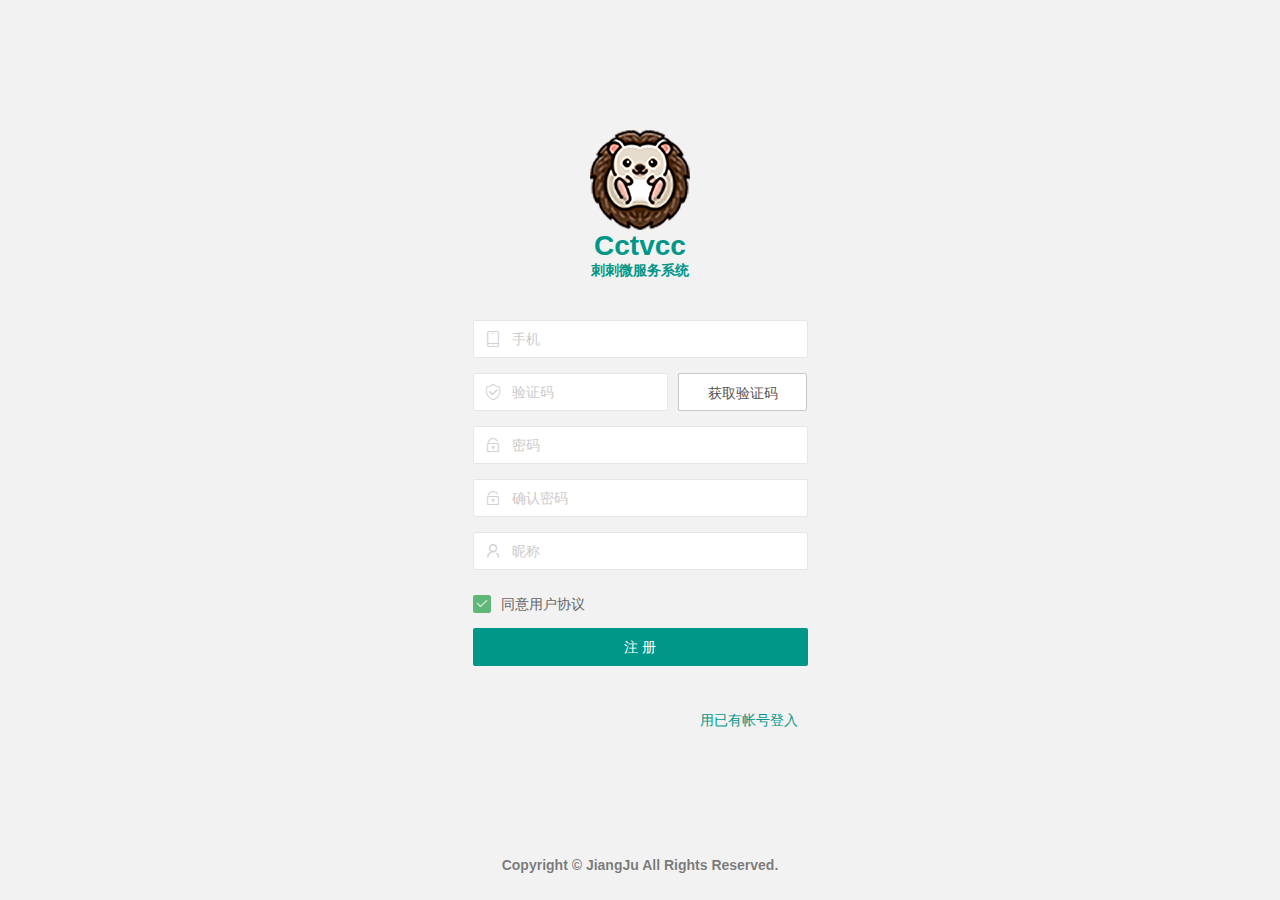
<file: cctvcc-ui/views/auth/reg.html>
<!DOCTYPE html>
<html>
<head>
  <meta charset="utf-8">
  <title>注册 - layuiAdmin</title>
  <meta name="renderer" content="webkit">
  <meta http-equiv="X-UA-Compatible" content="IE=edge,chrome=1">
  <meta name="viewport" content="width=device-width, initial-scale=1.0, minimum-scale=1.0, maximum-scale=1.0, user-scalable=0">
  <link rel="stylesheet" href="../../layuiadmin/layui/css/layui.css" media="all">
  <link rel="stylesheet" href="../../layuiadmin/style/admin.css" media="all">
  <link rel="stylesheet" href="../../layuiadmin/style/login.css" media="all">
</head>
<body>


  <div class="layadmin-user-login layadmin-user-display-show" id="LAY-user-login" style="display: none;">
    <div class="layadmin-user-login-main">
      <div class="layadmin-user-login-box layadmin-user-login-header">
        <img src="../../layuiadmin/logo.png"/>
        <h1 style="color:#009688; font-weight: bold;">Cctvcc</h1>
        <p style="color:#009688; font-weight: bold;">刺刺微服务系统</p>
      </div>
      <div class="layadmin-user-login-box layadmin-user-login-body layui-form">
        <div class="layui-form-item">
          <label class="layadmin-user-login-icon layui-icon layui-icon-cellphone" for="LAY-user-login-cellphone"></label>
          <input type="text" name="cellphone" id="LAY-user-login-cellphone" lay-verify="phone" placeholder="手机" class="layui-input">
        </div>
        <div class="layui-form-item">
          <div class="layui-row">
            <div class="layui-col-xs7">
              <label class="layadmin-user-login-icon layui-icon layui-icon-vercode" for="LAY-user-login-vercode"></label>
              <input type="text" name="vercode" id="LAY-user-login-vercode" lay-verify="required" placeholder="验证码" class="layui-input">
            </div>
            <div class="layui-col-xs5">
              <div style="margin-left: 10px;">
                <button type="button" class="layui-btn layui-btn-primary layui-btn-fluid" id="LAY-user-getsmscode">获取验证码</button>
              </div>
            </div>
          </div>
        </div>
        <div class="layui-form-item">
          <label class="layadmin-user-login-icon layui-icon layui-icon-password" for="LAY-user-login-password"></label>
          <input type="password" name="password" id="LAY-user-login-password" lay-verify="pass" placeholder="密码" class="layui-input">
        </div>
        <div class="layui-form-item">
          <label class="layadmin-user-login-icon layui-icon layui-icon-password" for="LAY-user-login-repass"></label>
          <input type="password" name="repass" id="LAY-user-login-repass" lay-verify="required" placeholder="确认密码" class="layui-input">
        </div>
        <div class="layui-form-item">
          <label class="layadmin-user-login-icon layui-icon layui-icon-username" for="LAY-user-login-nickname"></label>
          <input type="text" name="nickname" id="LAY-user-login-nickname" lay-verify="nickname" placeholder="昵称" class="layui-input">
        </div>
        <div class="layui-form-item">
          <input type="checkbox" name="agreement" lay-skin="primary" title="同意用户协议" checked>
        </div>
        <div class="layui-form-item">
          <button class="layui-btn layui-btn-fluid" lay-submit lay-filter="LAY-user-reg-submit">注 册</button>
        </div>
        <div class="layui-trans layui-form-item layadmin-user-login-other">
          <a href="login.html" class="layadmin-user-jump-change layadmin-link layui-hide-xs">用已有帐号登入</a>
        </div>
      </div>
    </div>

    <div class="layui-trans layadmin-user-login-footer">
      <h4 style="font-weight: bold;">Copyright © JiangJu All Rights Reserved.</h4>
      <!--<a href="http://www.cctvcc.com/" target="_blank">cctvcc.cn</a>-->
    </div>

  </div>

  <script src="../../layuiadmin/layui/layui.js"></script>  
  <script>
  layui.config({
    base: '../../layuiadmin/' //静态资源所在路径
  }).extend({
    index: 'lib/index' //主入口模块
  }).use(['index', 'user'], function(){
    var $ = layui.$
    ,setter = layui.setter
    ,admin = layui.admin
    ,form = layui.form
    ,router = layui.router();

    form.render();

    //提交
    form.on('submit(LAY-user-reg-submit)', function(obj){
      var field = obj.field;
      
      //确认密码
      if(field.password !== field.repass){
        return layer.msg('两次密码输入不一致');
      }
      
      //是否同意用户协议
      if(!field.agreement){
        return layer.msg('你必须同意用户协议才能注册');
      }
      
      //请求接口
      admin.req({
        url: layui.setter.base + 'json/user/reg.js' //实际使用请改成服务端真实接口
        ,data: field
        ,done: function(res){        
          layer.msg('注册成功', {
            offset: '15px'
            ,icon: 1
            ,time: 1000
          }, function(){
            location.hash = '/user/login'; //跳转到登入页
          });
        }
      });
      
      return false;
    });
  });
  </script>
</body>
</html>
</file>
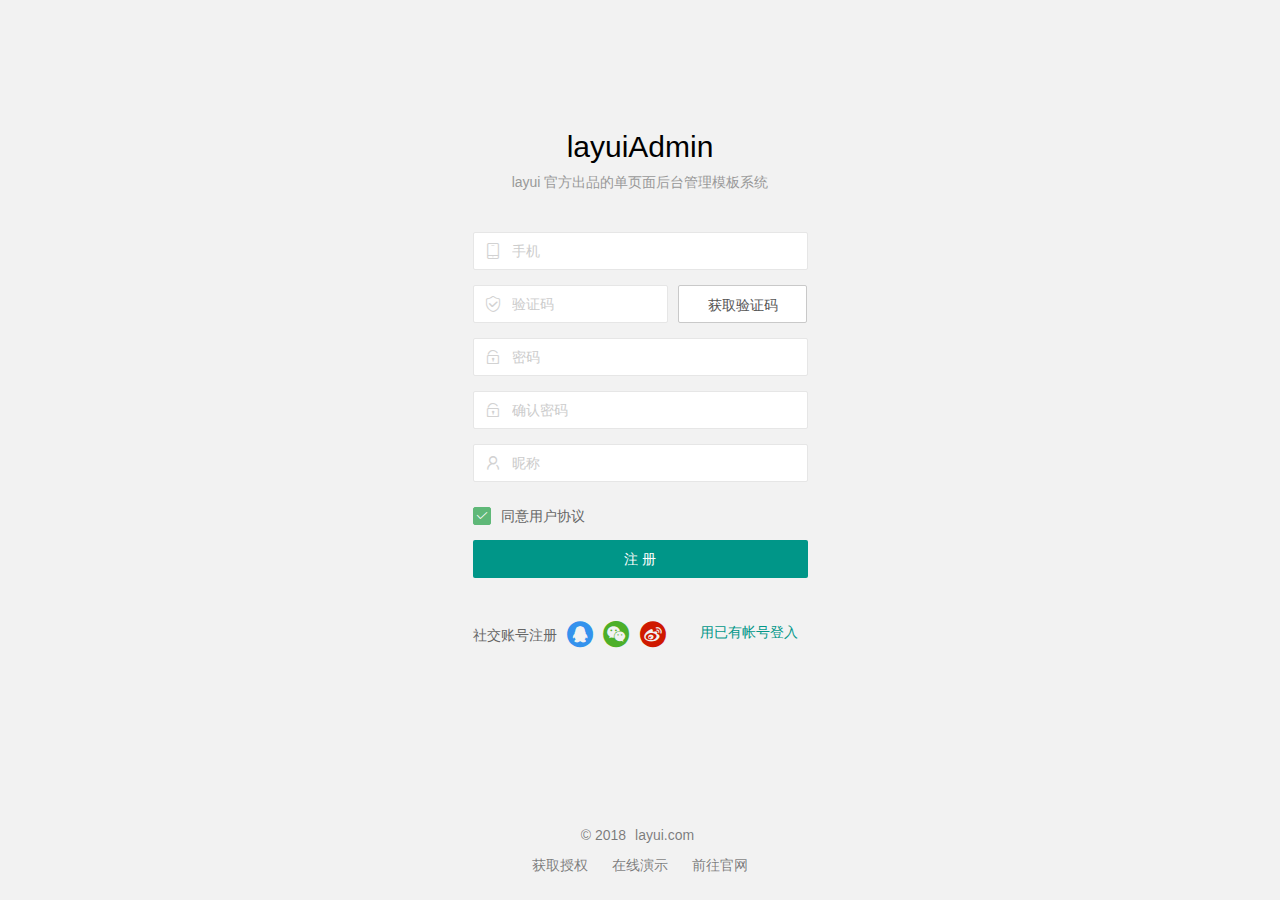
<file: cctvcc-ui/views/auto/reg.html>
<!DOCTYPE html>
<html>
<head>
  <meta charset="utf-8">
  <title>注册 - layuiAdmin</title>
  <meta name="renderer" content="webkit">
  <meta http-equiv="X-UA-Compatible" content="IE=edge,chrome=1">
  <meta name="viewport" content="width=device-width, initial-scale=1.0, minimum-scale=1.0, maximum-scale=1.0, user-scalable=0">
  <link rel="stylesheet" href="../../layuiadmin/layui/css/layui.css" media="all">
  <link rel="stylesheet" href="../../layuiadmin/style/admin.css" media="all">
  <link rel="stylesheet" href="../../layuiadmin/style/login.css" media="all">
</head>
<body>


  <div class="layadmin-user-login layadmin-user-display-show" id="LAY-user-login" style="display: none;">
    <div class="layadmin-user-login-main">
      <div class="layadmin-user-login-box layadmin-user-login-header">
        <h2>layuiAdmin</h2>
        <p>layui 官方出品的单页面后台管理模板系统</p>
      </div>
      <div class="layadmin-user-login-box layadmin-user-login-body layui-form">
        <div class="layui-form-item">
          <label class="layadmin-user-login-icon layui-icon layui-icon-cellphone" for="LAY-user-login-cellphone"></label>
          <input type="text" name="cellphone" id="LAY-user-login-cellphone" lay-verify="phone" placeholder="手机" class="layui-input">
        </div>
        <div class="layui-form-item">
          <div class="layui-row">
            <div class="layui-col-xs7">
              <label class="layadmin-user-login-icon layui-icon layui-icon-vercode" for="LAY-user-login-vercode"></label>
              <input type="text" name="vercode" id="LAY-user-login-vercode" lay-verify="required" placeholder="验证码" class="layui-input">
            </div>
            <div class="layui-col-xs5">
              <div style="margin-left: 10px;">
                <button type="button" class="layui-btn layui-btn-primary layui-btn-fluid" id="LAY-user-getsmscode">获取验证码</button>
              </div>
            </div>
          </div>
        </div>
        <div class="layui-form-item">
          <label class="layadmin-user-login-icon layui-icon layui-icon-password" for="LAY-user-login-password"></label>
          <input type="password" name="password" id="LAY-user-login-password" lay-verify="pass" placeholder="密码" class="layui-input">
        </div>
        <div class="layui-form-item">
          <label class="layadmin-user-login-icon layui-icon layui-icon-password" for="LAY-user-login-repass"></label>
          <input type="password" name="repass" id="LAY-user-login-repass" lay-verify="required" placeholder="确认密码" class="layui-input">
        </div>
        <div class="layui-form-item">
          <label class="layadmin-user-login-icon layui-icon layui-icon-username" for="LAY-user-login-nickname"></label>
          <input type="text" name="nickname" id="LAY-user-login-nickname" lay-verify="nickname" placeholder="昵称" class="layui-input">
        </div>
        <div class="layui-form-item">
          <input type="checkbox" name="agreement" lay-skin="primary" title="同意用户协议" checked>
        </div>
        <div class="layui-form-item">
          <button class="layui-btn layui-btn-fluid" lay-submit lay-filter="LAY-user-reg-submit">注 册</button>
        </div>
        <div class="layui-trans layui-form-item layadmin-user-login-other">
          <label>社交账号注册</label>
          <a href="javascript:;"><i class="layui-icon layui-icon-login-qq"></i></a>
          <a href="javascript:;"><i class="layui-icon layui-icon-login-wechat"></i></a>
          <a href="javascript:;"><i class="layui-icon layui-icon-login-weibo"></i></a>
          
          <a href="login.html" class="layadmin-user-jump-change layadmin-link layui-hide-xs">用已有帐号登入</a>
          <a href="login.html" class="layadmin-user-jump-change layadmin-link layui-hide-sm layui-show-xs-inline-block">登入</a>
        </div>
      </div>
    </div>
    
    <div class="layui-trans layadmin-user-login-footer">
      
      <p>© 2018 <a href="http://www.layui.com/" target="_blank">layui.com</a></p>
      <p>
        <span><a href="http://www.layui.com/admin/#get" target="_blank">获取授权</a></span>
        <span><a href="http://www.layui.com/admin/pro/" target="_blank">在线演示</a></span>
        <span><a href="http://www.layui.com/admin/" target="_blank">前往官网</a></span>
      </p>
    </div>

  </div>

  <script src="../../layuiadmin/layui/layui.js"></script>  
  <script>
  layui.config({
    base: '../../layuiadmin/' //静态资源所在路径
  }).extend({
    index: 'lib/index' //主入口模块
  }).use(['index', 'user'], function(){
    var $ = layui.$
    ,setter = layui.setter
    ,admin = layui.admin
    ,form = layui.form
    ,router = layui.router();

    form.render();

    //提交
    form.on('submit(LAY-user-reg-submit)', function(obj){
      var field = obj.field;
      
      //确认密码
      if(field.password !== field.repass){
        return layer.msg('两次密码输入不一致');
      }
      
      //是否同意用户协议
      if(!field.agreement){
        return layer.msg('你必须同意用户协议才能注册');
      }
      
      //请求接口
      admin.req({
        url: layui.setter.base + 'json/user/reg.js' //实际使用请改成服务端真实接口
        ,data: field
        ,done: function(res){        
          layer.msg('注册成功', {
            offset: '15px'
            ,icon: 1
            ,time: 1000
          }, function(){
            location.hash = '/user/login'; //跳转到登入页
          });
        }
      });
      
      return false;
    });
  });
  </script>
</body>
</html>
</file>
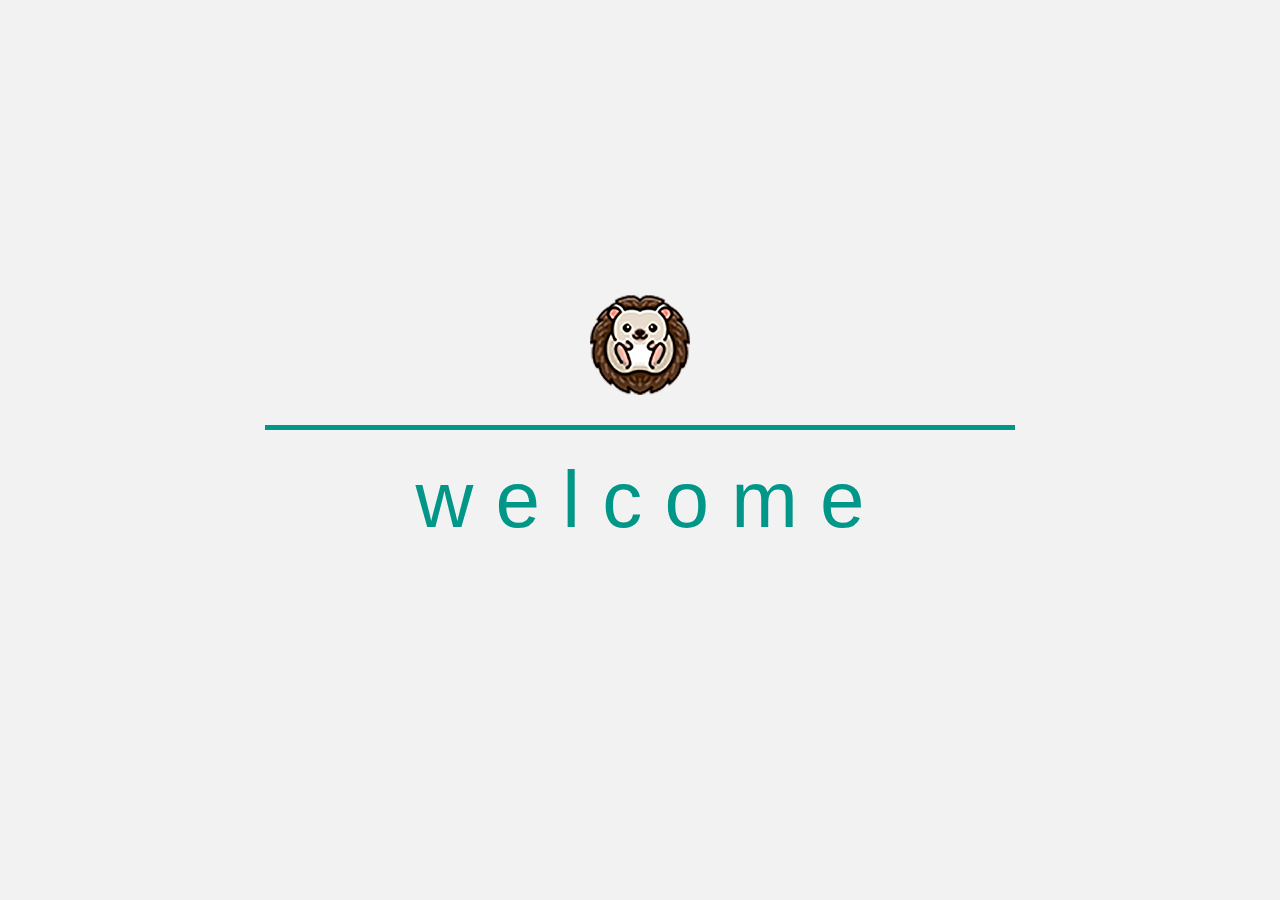
<file: cctvcc-ui/views/home/console.html>
<!DOCTYPE html>
<html>
<head>
  <meta charset="utf-8">
  <title>主页</title>
  <meta name="renderer" content="webkit">
  <meta http-equiv="X-UA-Compatible" content="IE=edge,chrome=1">
  <meta name="viewport" content="width=device-width, initial-scale=1.0, minimum-scale=1.0, maximum-scale=1.0, user-scalable=0">
  <link rel="stylesheet" href="../../layuiadmin/layui/css/layui.css" media="all">
  <link rel="stylesheet" href="../../layuiadmin/style/admin.css" media="all">
</head>
<body>


<div class="layui-fluid">
  <div class="layadmin-tips">
    <img class="layui-icon" style="margin-top: 20%;" src="../../layuiadmin/logo.png"/>
    <div class="layui-text">
      <h1>
        <span class="layui-anim layui-anim-loop layui-anim-">w</span>
        <span class="layui-anim layui-anim-loop layui-anim-">e</span>
        <span class="layui-anim layui-anim-loop layui-anim-">l</span>
        <span class="layui-anim layui-anim-loop layui-anim-">c</span>
        <!--<span class="layui-anim layui-anim-loop layui-anim-rotate">o</span>-->
        <span class="layui-anim layui-anim-loop layui-anim-">o</span>
        <span class="layui-anim layui-anim-loop layui-anim-">m</span>
        <span class="layui-anim layui-anim-loop layui-anim-">e</span>
      </h1>
    </div>
  </div>
</div>

<script src="../../layuiadmin/layui/layui.js"></script>
<script>
  layui.config({
    base: '../../layuiadmin/' //静态资源所在路径
  }).extend({
    index: 'lib/index' //主入口模块
  }).use(['index']);
</script>
</body>
</html>
</file>
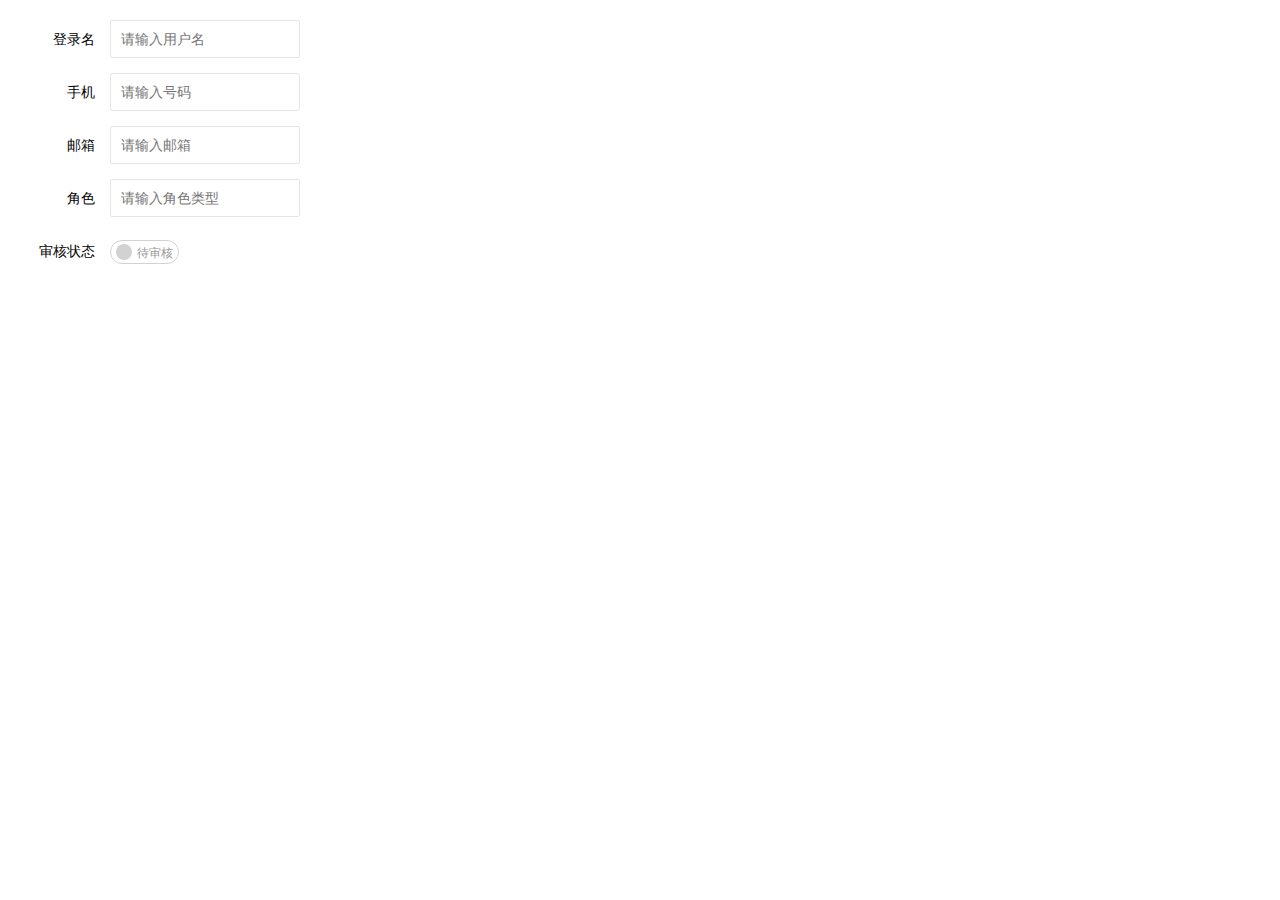
<file: cctvcc-ui/views/system/sysUser/adminform.html>
<!DOCTYPE html>
<html>
<head>
  <meta charset="utf-8">
  <title>layuiAdmin 管理员 iframe 框</title>
  <meta name="renderer" content="webkit">
  <meta http-equiv="X-UA-Compatible" content="IE=edge,chrome=1">
  <meta name="viewport" content="width=device-width, initial-scale=1.0, minimum-scale=1.0, maximum-scale=1.0, user-scalable=0">
  <link rel="stylesheet" href="../../../layuiadmin/layui/css/layui.css" media="all">
</head>
<body>

  <div class="layui-form" lay-filter="layuiadmin-form-admin" id="layuiadmin-form-admin" style="padding: 20px 30px 0 0;">
    <div class="layui-form-item">
      <label class="layui-form-label">登录名</label>
      <div class="layui-input-inline">
        <input type="text" name="loginname" lay-verify="required" placeholder="请输入用户名" autocomplete="off" class="layui-input">
      </div>
    </div>
    <div class="layui-form-item">
      <label class="layui-form-label">手机</label>
      <div class="layui-input-inline">
        <input type="text" name="phone" lay-verify="phone" placeholder="请输入号码" autocomplete="off" class="layui-input">
      </div>
    </div>
    <div class="layui-form-item">
      <label class="layui-form-label">邮箱</label>
      <div class="layui-input-inline">
        <input type="text" name="email" lay-verify="email" placeholder="请输入邮箱" autocomplete="off" class="layui-input">
      </div>
    </div>
    <div class="layui-form-item">
      <label class="layui-form-label">角色</label>
      <div class="layui-input-inline">
        <input type="text" name="role" lay-verify="required" placeholder="请输入角色类型" autocomplete="off" class="layui-input">
      </div>
    </div>
    <div class="layui-form-item">
      <label class="layui-form-label">审核状态</label>
      <div class="layui-input-inline">
        <input type="checkbox" lay-filter="switch" name="switch" lay-skin="switch" lay-text="通过|待审核">
      </div>
    </div>
    <div class="layui-form-item layui-hide">
      <input type="button" lay-submit lay-filter="LAY-user-front-submit" id="LAY-user-back-submit" value="确认">
    </div>
  </div>

  <script src="../../../layuiadmin/layui/layui.js"></script>  
  <script>
  layui.config({
    base: '../../../layuiadmin/' //静态资源所在路径
  }).extend({
    index: 'lib/index' //主入口模块
  }).use(['index', 'form'], function(){
    var $ = layui.$
    ,form = layui.form ;
  })
  </script>
</body>
</html>
</file>
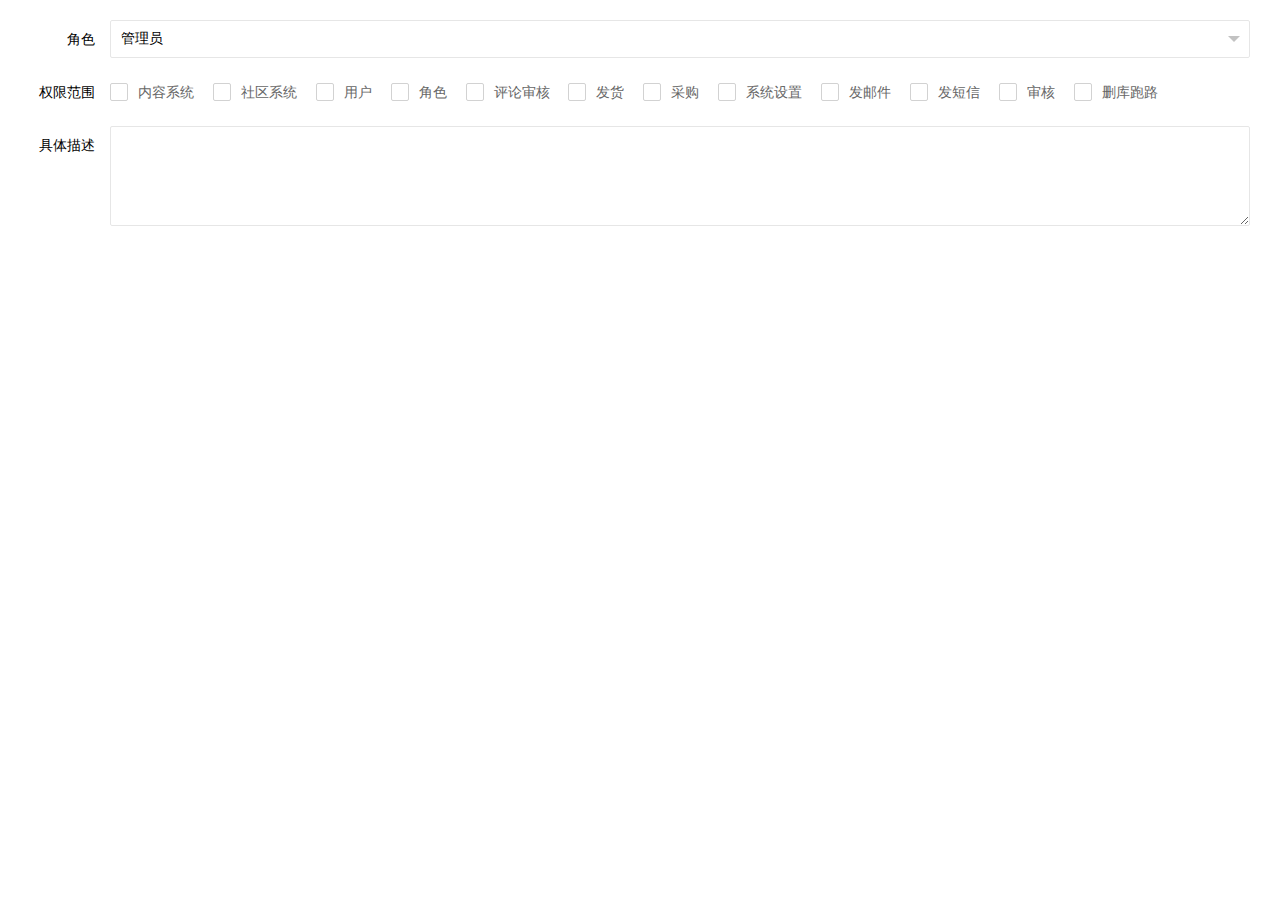
<file: cctvcc-ui/views/system/sysUser/roleform.html>
<!DOCTYPE html>
<html>
<head>
  <meta charset="utf-8">
  <title>layuiAdmin 角色管理 iframe 框</title>
  <meta name="renderer" content="webkit">
  <meta http-equiv="X-UA-Compatible" content="IE=edge,chrome=1">
  <meta name="viewport" content="width=device-width, initial-scale=1.0, minimum-scale=1.0, maximum-scale=1.0, user-scalable=0">
  <link rel="stylesheet" href="../../../layuiadmin/layui/css/layui.css" media="all">
</head>
<body>

  <div class="layui-form" lay-filter="layuiadmin-form-role" id="layuiadmin-form-role" style="padding: 20px 30px 0 0;">
    <div class="layui-form-item">
      <label class="layui-form-label">角色</label>
      <div class="layui-input-block">
        <select name="rolename">
          <option value="0">管理员</option>
          <option value="1">超级管理员</option>
          <option value="2">纠错员</option>
          <option value="3">采购员</option>
          <option value="4">推销员</option>
          <option value="5">运营人员</option>
          <option value="6">编辑</option>
        </select>
      </div>
    </div>
    <div class="layui-form-item">
      <label class="layui-form-label">权限范围</label>
      <div class="layui-input-block">
        <input type="checkbox" name="limits[]" lay-skin="primary" title="内容系统">
        <input type="checkbox" name="limits[]" lay-skin="primary" title="社区系统">
        <input type="checkbox" name="limits[]" lay-skin="primary" title="用户">
        <input type="checkbox" name="limits[]" lay-skin="primary" title="角色">
        <input type="checkbox" name="limits[]" lay-skin="primary" title="评论审核">
        <input type="checkbox" name="limits[]" lay-skin="primary" title="发货">
        <input type="checkbox" name="limits[]" lay-skin="primary" title="采购">
        <input type="checkbox" name="limits[]" lay-skin="primary" title="系统设置">
        <input type="checkbox" name="limits[]" lay-skin="primary" title="发邮件">
        <input type="checkbox" name="limits[]" lay-skin="primary" title="发短信">
        <input type="checkbox" name="limits[]" lay-skin="primary" title="审核">
        <input type="checkbox" name="limits[]" lay-skin="primary" title="删库跑路">
      </div>
    </div>
    <div class="layui-form-item">
      <label class="layui-form-label">具体描述</label>
      <div class="layui-input-block">
        <textarea type="text" name="descr" lay-verify="required" autocomplete="off" class="layui-textarea"></textarea>
      </div>
    </div>
    <div class="layui-form-item layui-hide">
      <button class="layui-btn" lay-submit lay-filter="LAY-user-role-submit" id="LAY-user-role-submit">提交</button>
    </div>
  </div>

  <script src="../../../layuiadmin/layui/layui.js"></script>  
  <script>
  layui.config({
    base: '../../../layuiadmin/' //静态资源所在路径
  }).extend({
    index: 'lib/index' //主入口模块
  }).use(['index', 'form'], function(){
    var $ = layui.$
    ,form = layui.form ;
  })
  </script>
</body>
</html>
</file>
<file: cctvcc-ui/layuiadmin/layui/css/layui.css>
/** layui-v2.3.0 MIT License By https://www.layui.com */
 .layui-inline,img{display:inline-block;vertical-align:middle}.layui-rate,li{list-style:none}h1,h2,h3,h4,h5,h6{font-weight:400}.layui-edge,.layui-header,.layui-inline,.layui-main{position:relative}.layui-btn,.layui-edge,.layui-inline,img{vertical-align:middle}.layui-btn,.layui-disabled,.layui-icon,.layui-unselect{-webkit-user-select:none;-ms-user-select:none;-moz-user-select:none}blockquote,body,button,dd,div,dl,dt,form,h1,h2,h3,h4,h5,h6,input,li,ol,p,pre,td,textarea,th,ul{margin:0;padding:0;-webkit-tap-highlight-color:rgba(0,0,0,0)}a:active,a:hover{outline:0}img{border:none}table{border-collapse:collapse;border-spacing:0}h4,h5,h6{font-size:100%}button,input,optgroup,option,select,textarea{font-family:inherit;font-size:inherit;font-style:inherit;font-weight:inherit;outline:0}pre{white-space:pre-wrap;white-space:-moz-pre-wrap;white-space:-pre-wrap;white-space:-o-pre-wrap;word-wrap:break-word}body{line-height:24px;font:14px Helvetica Neue,Helvetica,PingFang SC,\5FAE\8F6F\96C5\9ED1,Tahoma,Arial,sans-serif}hr{height:1px;margin:10px 0;border:0;clear:both}a{color:#333;text-decoration:none}a:hover{color:#777}a cite{font-style:normal;*cursor:pointer}.layui-border-box,.layui-border-box *{box-sizing:border-box}.layui-box,.layui-box *{box-sizing:content-box}.layui-clear{clear:both;*zoom:1}.layui-clear:after{content:'\20';clear:both;*zoom:1;display:block;height:0}.layui-inline{*display:inline;*zoom:1}.layui-edge{display:inline-block;width:0;height:0;border-width:6px;border-style:dashed;border-color:transparent;overflow:hidden}.layui-edge-top{top:-4px;border-bottom-color:#999;border-bottom-style:solid}.layui-edge-right{border-left-color:#999;border-left-style:solid}.layui-edge-bottom{top:2px;border-top-color:#999;border-top-style:solid}.layui-edge-left{border-right-color:#999;border-right-style:solid}.layui-elip{text-overflow:ellipsis;overflow:hidden;white-space:nowrap}.layui-disabled,.layui-disabled:hover{color:#d2d2d2!important;cursor:not-allowed!important}.layui-circle{border-radius:100%}.layui-show{display:block!important}.layui-hide{display:none!important}@font-face{font-family:layui-icon;src:url(../font/iconfont.eot?v=230);src:url(../font/iconfont.eot?v=230#iefix) format('embedded-opentype'),url(../font/iconfont.svg?v=230#iconfont) format('svg'),url(../font/iconfont.woff?v=230) format('woff'),url(../font/iconfont.ttf?v=230) format('truetype')}.layui-icon{font-family:layui-icon!important;font-size:16px;font-style:normal;-webkit-font-smoothing:antialiased;-moz-osx-font-smoothing:grayscale}.layui-icon-reply-fill:before{content:"\e611"}.layui-icon-set-fill:before{content:"\e614"}.layui-icon-menu-fill:before{content:"\e60f"}.layui-icon-search:before{content:"\e615"}.layui-icon-share:before{content:"\e641"}.layui-icon-set-sm:before{content:"\e620"}.layui-icon-engine:before{content:"\e628"}.layui-icon-close:before{content:"\1006"}.layui-icon-close-fill:before{content:"\1007"}.layui-icon-chart-screen:before{content:"\e629"}.layui-icon-star:before{content:"\e600"}.layui-icon-circle-dot:before{content:"\e617"}.layui-icon-chat:before{content:"\e606"}.layui-icon-release:before{content:"\e609"}.layui-icon-list:before{content:"\e60a"}.layui-icon-chart:before{content:"\e62c"}.layui-icon-ok-circle:before{content:"\1005"}.layui-icon-layim-theme:before{content:"\e61b"}.layui-icon-table:before{content:"\e62d"}.layui-icon-right:before{content:"\e602"}.layui-icon-left:before{content:"\e603"}.layui-icon-cart-simple:before{content:"\e698"}.layui-icon-face-cry:before{content:"\e69c"}.layui-icon-face-smile:before{content:"\e6af"}.layui-icon-survey:before{content:"\e6b2"}.layui-icon-tree:before{content:"\e62e"}.layui-icon-upload-circle:before{content:"\e62f"}.layui-icon-add-circle:before{content:"\e61f"}.layui-icon-download-circle:before{content:"\e601"}.layui-icon-templeate-1:before{content:"\e630"}.layui-icon-util:before{content:"\e631"}.layui-icon-face-surprised:before{content:"\e664"}.layui-icon-edit:before{content:"\e642"}.layui-icon-speaker:before{content:"\e645"}.layui-icon-down:before{content:"\e61a"}.layui-icon-file:before{content:"\e621"}.layui-icon-layouts:before{content:"\e632"}.layui-icon-rate-half:before{content:"\e6c9"}.layui-icon-add-circle-fine:before{content:"\e608"}.layui-icon-prev-circle:before{content:"\e633"}.layui-icon-read:before{content:"\e705"}.layui-icon-404:before{content:"\e61c"}.layui-icon-carousel:before{content:"\e634"}.layui-icon-help:before{content:"\e607"}.layui-icon-code-circle:before{content:"\e635"}.layui-icon-water:before{content:"\e636"}.layui-icon-username:before{content:"\e66f"}.layui-icon-find-fill:before{content:"\e670"}.layui-icon-about:before{content:"\e60b"}.layui-icon-location:before{content:"\e715"}.layui-icon-up:before{content:"\e619"}.layui-icon-pause:before{content:"\e651"}.layui-icon-date:before{content:"\e637"}.layui-icon-layim-uploadfile:before{content:"\e61d"}.layui-icon-delete:before{content:"\e640"}.layui-icon-play:before{content:"\e652"}.layui-icon-top:before{content:"\e604"}.layui-icon-friends:before{content:"\e612"}.layui-icon-refresh-3:before{content:"\e9aa"}.layui-icon-ok:before{content:"\e605"}.layui-icon-layer:before{content:"\e638"}.layui-icon-face-smile-fine:before{content:"\e60c"}.layui-icon-dollar:before{content:"\e659"}.layui-icon-group:before{content:"\e613"}.layui-icon-layim-download:before{content:"\e61e"}.layui-icon-picture-fine:before{content:"\e60d"}.layui-icon-link:before{content:"\e64c"}.layui-icon-diamond:before{content:"\e735"}.layui-icon-log:before{content:"\e60e"}.layui-icon-rate-solid:before{content:"\e67a"}.layui-icon-fonts-del:before{content:"\e64f"}.layui-icon-unlink:before{content:"\e64d"}.layui-icon-fonts-clear:before{content:"\e639"}.layui-icon-triangle-r:before{content:"\e623"}.layui-icon-circle:before{content:"\e63f"}.layui-icon-radio:before{content:"\e643"}.layui-icon-align-center:before{content:"\e647"}.layui-icon-align-right:before{content:"\e648"}.layui-icon-align-left:before{content:"\e649"}.layui-icon-loading-1:before{content:"\e63e"}.layui-icon-return:before{content:"\e65c"}.layui-icon-fonts-strong:before{content:"\e62b"}.layui-icon-upload:before{content:"\e67c"}.layui-icon-dialogue:before{content:"\e63a"}.layui-icon-video:before{content:"\e6ed"}.layui-icon-headset:before{content:"\e6fc"}.layui-icon-cellphone-fine:before{content:"\e63b"}.layui-icon-add-1:before{content:"\e654"}.layui-icon-face-smile-b:before{content:"\e650"}.layui-icon-fonts-html:before{content:"\e64b"}.layui-icon-form:before{content:"\e63c"}.layui-icon-cart:before{content:"\e657"}.layui-icon-camera-fill:before{content:"\e65d"}.layui-icon-tabs:before{content:"\e62a"}.layui-icon-fonts-code:before{content:"\e64e"}.layui-icon-fire:before{content:"\e756"}.layui-icon-set:before{content:"\e716"}.layui-icon-fonts-u:before{content:"\e646"}.layui-icon-triangle-d:before{content:"\e625"}.layui-icon-tips:before{content:"\e702"}.layui-icon-picture:before{content:"\e64a"}.layui-icon-more-vertical:before{content:"\e671"}.layui-icon-flag:before{content:"\e66c"}.layui-icon-loading:before{content:"\e63d"}.layui-icon-fonts-i:before{content:"\e644"}.layui-icon-refresh-1:before{content:"\e666"}.layui-icon-rmb:before{content:"\e65e"}.layui-icon-home:before{content:"\e68e"}.layui-icon-user:before{content:"\e770"}.layui-icon-notice:before{content:"\e667"}.layui-icon-login-weibo:before{content:"\e675"}.layui-icon-voice:before{content:"\e688"}.layui-icon-upload-drag:before{content:"\e681"}.layui-icon-login-qq:before{content:"\e676"}.layui-icon-snowflake:before{content:"\e6b1"}.layui-icon-file-b:before{content:"\e655"}.layui-icon-template:before{content:"\e663"}.layui-icon-auz:before{content:"\e672"}.layui-icon-console:before{content:"\e665"}.layui-icon-app:before{content:"\e653"}.layui-icon-prev:before{content:"\e65a"}.layui-icon-website:before{content:"\e7ae"}.layui-icon-next:before{content:"\e65b"}.layui-icon-component:before{content:"\e857"}.layui-icon-more:before{content:"\e65f"}.layui-icon-login-wechat:before{content:"\e677"}.layui-icon-shrink-right:before{content:"\e668"}.layui-icon-spread-left:before{content:"\e66b"}.layui-icon-camera:before{content:"\e660"}.layui-icon-note:before{content:"\e66e"}.layui-icon-refresh:before{content:"\e669"}.layui-icon-female:before{content:"\e661"}.layui-icon-male:before{content:"\e662"}.layui-icon-password:before{content:"\e673"}.layui-icon-senior:before{content:"\e674"}.layui-icon-theme:before{content:"\e66a"}.layui-icon-tread:before{content:"\e6c5"}.layui-icon-praise:before{content:"\e6c6"}.layui-icon-star-fill:before{content:"\e658"}.layui-icon-rate:before{content:"\e67b"}.layui-icon-template-1:before{content:"\e656"}.layui-icon-vercode:before{content:"\e679"}.layui-icon-cellphone:before{content:"\e678"}.layui-icon-screen-full:before{content:"\e622"}.layui-icon-screen-restore:before{content:"\e758"}.layui-main{width:1140px;margin:0 auto}.layui-header{z-index:1000;height:60px}.layui-header a:hover{transition:all .5s;-webkit-transition:all .5s}.layui-side{position:fixed;left:0;top:0;bottom:0;z-index:999;width:200px;overflow-x:hidden}.layui-side-scroll{position:relative;width:220px;height:100%;overflow-x:hidden}.layui-body{position:absolute;left:200px;right:0;top:0;bottom:0;z-index:998;width:auto;overflow:hidden;overflow-y:auto;box-sizing:border-box}.layui-layout-body{overflow:hidden}.layui-layout-admin .layui-header{background-color:#23262E}.layui-layout-admin .layui-side{top:60px;width:200px;overflow-x:hidden}.layui-layout-admin .layui-body{top:60px;bottom:44px}.layui-layout-admin .layui-main{width:auto;margin:0 15px}.layui-layout-admin .layui-footer{position:fixed;left:200px;right:0;bottom:0;height:44px;line-height:44px;padding:0 15px;background-color:#eee}.layui-layout-admin .layui-logo{position:absolute;left:0;top:0;width:200px;height:100%;line-height:60px;text-align:center;color:#009688;font-size:16px}.layui-layout-admin .layui-header .layui-nav{background:0 0}.layui-layout-left{position:absolute!important;left:200px;top:0}.layui-layout-right{position:absolute!important;right:0;top:0}.layui-container{position:relative;margin:0 auto;padding:0 15px;box-sizing:border-box}.layui-fluid{position:relative;margin:0 auto;padding:0 15px}.layui-row:after,.layui-row:before{content:'';display:block;clear:both}.layui-col-lg1,.layui-col-lg10,.layui-col-lg11,.layui-col-lg12,.layui-col-lg2,.layui-col-lg3,.layui-col-lg4,.layui-col-lg5,.layui-col-lg6,.layui-col-lg7,.layui-col-lg8,.layui-col-lg9,.layui-col-md1,.layui-col-md10,.layui-col-md11,.layui-col-md12,.layui-col-md2,.layui-col-md3,.layui-col-md4,.layui-col-md5,.layui-col-md6,.layui-col-md7,.layui-col-md8,.layui-col-md9,.layui-col-sm1,.layui-col-sm10,.layui-col-sm11,.layui-col-sm12,.layui-col-sm2,.layui-col-sm3,.layui-col-sm4,.layui-col-sm5,.layui-col-sm6,.layui-col-sm7,.layui-col-sm8,.layui-col-sm9,.layui-col-xs1,.layui-col-xs10,.layui-col-xs11,.layui-col-xs12,.layui-col-xs2,.layui-col-xs3,.layui-col-xs4,.layui-col-xs5,.layui-col-xs6,.layui-col-xs7,.layui-col-xs8,.layui-col-xs9{position:relative;display:block;box-sizing:border-box}.layui-col-xs1,.layui-col-xs10,.layui-col-xs11,.layui-col-xs12,.layui-col-xs2,.layui-col-xs3,.layui-col-xs4,.layui-col-xs5,.layui-col-xs6,.layui-col-xs7,.layui-col-xs8,.layui-col-xs9{float:left}.layui-col-xs1{width:8.33333333%}.layui-col-xs2{width:16.66666667%}.layui-col-xs3{width:25%}.layui-col-xs4{width:33.33333333%}.layui-col-xs5{width:41.66666667%}.layui-col-xs6{width:50%}.layui-col-xs7{width:58.33333333%}.layui-col-xs8{width:66.66666667%}.layui-col-xs9{width:75%}.layui-col-xs10{width:83.33333333%}.layui-col-xs11{width:91.66666667%}.layui-col-xs12{width:100%}.layui-col-xs-offset1{margin-left:8.33333333%}.layui-col-xs-offset2{margin-left:16.66666667%}.layui-col-xs-offset3{margin-left:25%}.layui-col-xs-offset4{margin-left:33.33333333%}.layui-col-xs-offset5{margin-left:41.66666667%}.layui-col-xs-offset6{margin-left:50%}.layui-col-xs-offset7{margin-left:58.33333333%}.layui-col-xs-offset8{margin-left:66.66666667%}.layui-col-xs-offset9{margin-left:75%}.layui-col-xs-offset10{margin-left:83.33333333%}.layui-col-xs-offset11{margin-left:91.66666667%}.layui-col-xs-offset12{margin-left:100%}@media screen and (max-width:768px){.layui-hide-xs{display:none!important}.layui-show-xs-block{display:block!important}.layui-show-xs-inline{display:inline!important}.layui-show-xs-inline-block{display:inline-block!important}}@media screen and (min-width:768px){.layui-container{width:750px}.layui-hide-sm{display:none!important}.layui-show-sm-block{display:block!important}.layui-show-sm-inline{display:inline!important}.layui-show-sm-inline-block{display:inline-block!important}.layui-col-sm1,.layui-col-sm10,.layui-col-sm11,.layui-col-sm12,.layui-col-sm2,.layui-col-sm3,.layui-col-sm4,.layui-col-sm5,.layui-col-sm6,.layui-col-sm7,.layui-col-sm8,.layui-col-sm9{float:left}.layui-col-sm1{width:8.33333333%}.layui-col-sm2{width:16.66666667%}.layui-col-sm3{width:25%}.layui-col-sm4{width:33.33333333%}.layui-col-sm5{width:41.66666667%}.layui-col-sm6{width:50%}.layui-col-sm7{width:58.33333333%}.layui-col-sm8{width:66.66666667%}.layui-col-sm9{width:75%}.layui-col-sm10{width:83.33333333%}.layui-col-sm11{width:91.66666667%}.layui-col-sm12{width:100%}.layui-col-sm-offset1{margin-left:8.33333333%}.layui-col-sm-offset2{margin-left:16.66666667%}.layui-col-sm-offset3{margin-left:25%}.layui-col-sm-offset4{margin-left:33.33333333%}.layui-col-sm-offset5{margin-left:41.66666667%}.layui-col-sm-offset6{margin-left:50%}.layui-col-sm-offset7{margin-left:58.33333333%}.layui-col-sm-offset8{margin-left:66.66666667%}.layui-col-sm-offset9{margin-left:75%}.layui-col-sm-offset10{margin-left:83.33333333%}.layui-col-sm-offset11{margin-left:91.66666667%}.layui-col-sm-offset12{margin-left:100%}}@media screen and (min-width:992px){.layui-container{width:970px}.layui-hide-md{display:none!important}.layui-show-md-block{display:block!important}.layui-show-md-inline{display:inline!important}.layui-show-md-inline-block{display:inline-block!important}.layui-col-md1,.layui-col-md10,.layui-col-md11,.layui-col-md12,.layui-col-md2,.layui-col-md3,.layui-col-md4,.layui-col-md5,.layui-col-md6,.layui-col-md7,.layui-col-md8,.layui-col-md9{float:left}.layui-col-md1{width:8.33333333%}.layui-col-md2{width:16.66666667%}.layui-col-md3{width:25%}.layui-col-md4{width:33.33333333%}.layui-col-md5{width:41.66666667%}.layui-col-md6{width:50%}.layui-col-md7{width:58.33333333%}.layui-col-md8{width:66.66666667%}.layui-col-md9{width:75%}.layui-col-md10{width:83.33333333%}.layui-col-md11{width:91.66666667%}.layui-col-md12{width:100%}.layui-col-md-offset1{margin-left:8.33333333%}.layui-col-md-offset2{margin-left:16.66666667%}.layui-col-md-offset3{margin-left:25%}.layui-col-md-offset4{margin-left:33.33333333%}.layui-col-md-offset5{margin-left:41.66666667%}.layui-col-md-offset6{margin-left:50%}.layui-col-md-offset7{margin-left:58.33333333%}.layui-col-md-offset8{margin-left:66.66666667%}.layui-col-md-offset9{margin-left:75%}.layui-col-md-offset10{margin-left:83.33333333%}.layui-col-md-offset11{margin-left:91.66666667%}.layui-col-md-offset12{margin-left:100%}}@media screen and (min-width:1200px){.layui-container{width:1170px}.layui-hide-lg{display:none!important}.layui-show-lg-block{display:block!important}.layui-show-lg-inline{display:inline!important}.layui-show-lg-inline-block{display:inline-block!important}.layui-col-lg1,.layui-col-lg10,.layui-col-lg11,.layui-col-lg12,.layui-col-lg2,.layui-col-lg3,.layui-col-lg4,.layui-col-lg5,.layui-col-lg6,.layui-col-lg7,.layui-col-lg8,.layui-col-lg9{float:left}.layui-col-lg1{width:8.33333333%}.layui-col-lg2{width:16.66666667%}.layui-col-lg3{width:25%}.layui-col-lg4{width:33.33333333%}.layui-col-lg5{width:41.66666667%}.layui-col-lg6{width:50%}.layui-col-lg7{width:58.33333333%}.layui-col-lg8{width:66.66666667%}.layui-col-lg9{width:75%}.layui-col-lg10{width:83.33333333%}.layui-col-lg11{width:91.66666667%}.layui-col-lg12{width:100%}.layui-col-lg-offset1{margin-left:8.33333333%}.layui-col-lg-offset2{margin-left:16.66666667%}.layui-col-lg-offset3{margin-left:25%}.layui-col-lg-offset4{margin-left:33.33333333%}.layui-col-lg-offset5{margin-left:41.66666667%}.layui-col-lg-offset6{margin-left:50%}.layui-col-lg-offset7{margin-left:58.33333333%}.layui-col-lg-offset8{margin-left:66.66666667%}.layui-col-lg-offset9{margin-left:75%}.layui-col-lg-offset10{margin-left:83.33333333%}.layui-col-lg-offset11{margin-left:91.66666667%}.layui-col-lg-offset12{margin-left:100%}}.layui-col-space1{margin:-.5px}.layui-col-space1>*{padding:.5px}.layui-col-space3{margin:-1.5px}.layui-col-space3>*{padding:1.5px}.layui-col-space5{margin:-2.5px}.layui-col-space5>*{padding:2.5px}.layui-col-space8{margin:-3.5px}.layui-col-space8>*{padding:3.5px}.layui-col-space10{margin:-5px}.layui-col-space10>*{padding:5px}.layui-col-space12{margin:-6px}.layui-col-space12>*{padding:6px}.layui-col-space15{margin:-7.5px}.layui-col-space15>*{padding:7.5px}.layui-col-space18{margin:-9px}.layui-col-space18>*{padding:9px}.layui-col-space20{margin:-10px}.layui-col-space20>*{padding:10px}.layui-col-space22{margin:-11px}.layui-col-space22>*{padding:11px}.layui-col-space25{margin:-12.5px}.layui-col-space25>*{padding:12.5px}.layui-col-space30{margin:-15px}.layui-col-space30>*{padding:15px}.layui-btn,.layui-input,.layui-select,.layui-textarea,.layui-upload-button{outline:0;-webkit-appearance:none;transition:all .3s;-webkit-transition:all .3s;box-sizing:border-box}.layui-elem-quote{margin-bottom:10px;padding:15px;line-height:22px;border-left:5px solid #009688;border-radius:0 2px 2px 0;background-color:#f2f2f2}.layui-quote-nm{border-style:solid;border-width:1px 1px 1px 5px;background:0 0}.layui-elem-field{margin-bottom:10px;padding:0;border-width:1px;border-style:solid}.layui-elem-field legend{margin-left:20px;padding:0 10px;font-size:20px;font-weight:300}.layui-field-title{margin:10px 0 20px;border-width:1px 0 0}.layui-field-box{padding:10px 15px}.layui-field-title .layui-field-box{padding:10px 0}.layui-progress{position:relative;height:6px;border-radius:20px;background-color:#e2e2e2}.layui-progress-bar{position:absolute;left:0;top:0;width:0;max-width:100%;height:6px;border-radius:20px;text-align:right;background-color:#5FB878;transition:all .3s;-webkit-transition:all .3s}.layui-progress-big,.layui-progress-big .layui-progress-bar{height:18px;line-height:18px}.layui-progress-text{position:relative;top:-20px;line-height:18px;font-size:12px;color:#666}.layui-progress-big .layui-progress-text{position:static;padding:0 10px;color:#fff}.layui-collapse{border-width:1px;border-style:solid;border-radius:2px}.layui-colla-content,.layui-colla-item{border-top-width:1px;border-top-style:solid}.layui-colla-item:first-child{border-top:none}.layui-colla-title{position:relative;height:42px;line-height:42px;padding:0 15px 0 35px;color:#333;background-color:#f2f2f2;cursor:pointer;font-size:14px;overflow:hidden}.layui-colla-content{display:none;padding:10px 15px;line-height:22px;color:#666}.layui-colla-icon{position:absolute;left:15px;top:0;font-size:14px}.layui-card-body,.layui-card-header,.layui-form-label,.layui-form-mid,.layui-form-select,.layui-input-block,.layui-input-inline,.layui-textarea{position:relative}.layui-card{margin-bottom:15px;border-radius:2px;background-color:#fff;box-shadow:0 1px 2px 0 rgba(0,0,0,.05)}.layui-card:last-child{margin-bottom:0}.layui-card-header{height:42px;line-height:42px;padding:0 15px;border-bottom:1px solid #f6f6f6;color:#333;border-radius:2px 2px 0 0;font-size:14px}.layui-bg-black,.layui-bg-blue,.layui-bg-cyan,.layui-bg-green,.layui-bg-orange,.layui-bg-red{color:#fff!important}.layui-card-body{padding:10px 15px;line-height:24px}.layui-card-body[pad15]{padding:15px}.layui-card-body[pad20]{padding:20px}.layui-card-body .layui-table{margin:5px 0}.layui-card .layui-tab{margin:0}.layui-panel-window{position:relative;padding:15px;border-radius:0;border-top:5px solid #E6E6E6;background-color:#fff}.layui-bg-red{background-color:#FF5722!important}.layui-bg-orange{background-color:#FFB800!important}.layui-bg-green{background-color:#009688!important}.layui-bg-cyan{background-color:#2F4056!important}.layui-bg-blue{background-color:#1E9FFF!important}.layui-bg-black{background-color:#393D49!important}.layui-bg-gray{background-color:#eee!important;color:#666!important}.layui-badge-rim,.layui-colla-content,.layui-colla-item,.layui-collapse,.layui-elem-field,.layui-form-pane .layui-form-item[pane],.layui-form-pane .layui-form-label,.layui-input,.layui-layedit,.layui-layedit-tool,.layui-quote-nm,.layui-select,.layui-tab-bar,.layui-tab-card,.layui-tab-title,.layui-tab-title .layui-this:after,.layui-textarea{border-color:#e6e6e6}.layui-timeline-item:before,hr{background-color:#e6e6e6}.layui-text{line-height:22px;font-size:14px;color:#666}.layui-text h1,.layui-text h2,.layui-text h3{font-weight:500;color:#333}.layui-text h1{font-size:30px}.layui-text h2{font-size:24px}.layui-text h3{font-size:18px}.layui-text a:not(.layui-btn){color:#01AAED}.layui-text a:not(.layui-btn):hover{text-decoration:underline}.layui-text ul{padding:5px 0 5px 15px}.layui-text ul li{margin-top:5px;list-style-type:disc}.layui-text em,.layui-word-aux{color:#999!important;padding:0 5px!important}.layui-btn{display:inline-block;height:38px;line-height:38px;padding:0 18px;background-color:#009688;color:#fff;white-space:nowrap;text-align:center;font-size:14px;border:none;border-radius:2px;cursor:pointer}.layui-btn:hover{opacity:.8;filter:alpha(opacity=80);color:#fff}.layui-btn:active{opacity:1;filter:alpha(opacity=100)}.layui-btn+.layui-btn{margin-left:10px}.layui-btn-container{font-size:0}.layui-btn-container .layui-btn{margin-right:10px;margin-bottom:10px}.layui-btn-container .layui-btn+.layui-btn{margin-left:0}.layui-table .layui-btn-container .layui-btn{margin-bottom:9px}.layui-btn-radius{border-radius:100px}.layui-btn .layui-icon{margin-right:3px;font-size:18px;vertical-align:bottom;vertical-align:middle\9}.layui-btn-primary{border:1px solid #C9C9C9;background-color:#fff;color:#555}.layui-btn-primary:hover{border-color:#009688;color:#333}.layui-btn-normal{background-color:#1E9FFF}.layui-btn-warm{background-color:#FFB800}.layui-btn-danger{background-color:#FF5722}.layui-btn-disabled,.layui-btn-disabled:active,.layui-btn-disabled:hover{border:1px solid #e6e6e6;background-color:#FBFBFB;color:#C9C9C9;cursor:not-allowed;opacity:1}.layui-btn-lg{height:44px;line-height:44px;padding:0 25px;font-size:16px}.layui-btn-sm{height:30px;line-height:30px;padding:0 10px;font-size:12px}.layui-btn-sm i{font-size:16px!important}.layui-btn-xs{height:22px;line-height:22px;padding:0 5px;font-size:12px}.layui-btn-xs i{font-size:14px!important}.layui-btn-group{display:inline-block;vertical-align:middle;font-size:0}.layui-btn-group .layui-btn{margin-left:0!important;margin-right:0!important;border-left:1px solid rgba(255,255,255,.5);border-radius:0}.layui-btn-group .layui-btn-primary{border-left:none}.layui-btn-group .layui-btn-primary:hover{border-color:#C9C9C9;color:#009688}.layui-btn-group .layui-btn:first-child{border-left:none;border-radius:2px 0 0 2px}.layui-btn-group .layui-btn-primary:first-child{border-left:1px solid #c9c9c9}.layui-btn-group .layui-btn:last-child{border-radius:0 2px 2px 0}.layui-btn-group .layui-btn+.layui-btn{margin-left:0}.layui-btn-group+.layui-btn-group{margin-left:10px}.layui-btn-fluid{width:100%}.layui-input,.layui-select,.layui-textarea{height:38px;line-height:1.3;line-height:38px\9;border-width:1px;border-style:solid;background-color:#fff;border-radius:2px}.layui-input::-webkit-input-placeholder,.layui-select::-webkit-input-placeholder,.layui-textarea::-webkit-input-placeholder{line-height:1.3}.layui-input,.layui-textarea{display:block;width:100%;padding-left:10px}.layui-input:hover,.layui-textarea:hover{border-color:#D2D2D2!important}.layui-input:focus,.layui-textarea:focus{border-color:#C9C9C9!important}.layui-textarea{min-height:100px;height:auto;line-height:20px;padding:6px 10px;resize:vertical}.layui-select{padding:0 10px}.layui-form input[type=checkbox],.layui-form input[type=radio],.layui-form select{display:none}.layui-form [lay-ignore]{display:initial}.layui-form-item{margin-bottom:15px;clear:both;*zoom:1}.layui-form-item:after{content:'\20';clear:both;*zoom:1;display:block;height:0}.layui-form-label{float:left;display:block;padding:9px 15px;width:80px;font-weight:400;line-height:20px;text-align:right}.layui-form-label-col{display:block;float:none;padding:9px 0;line-height:20px;text-align:left}.layui-form-item .layui-inline{margin-bottom:5px;margin-right:10px}.layui-input-block{margin-left:110px;min-height:36px}.layui-input-inline{display:inline-block;vertical-align:middle}.layui-form-item .layui-input-inline{float:left;width:190px;margin-right:10px}.layui-form-text .layui-input-inline{width:auto}.layui-form-mid{float:left;display:block;padding:9px 0!important;line-height:20px;margin-right:10px}.layui-form-danger+.layui-form-select .layui-input,.layui-form-danger:focus{border-color:#FF5722!important}.layui-form-select .layui-input{padding-right:30px;cursor:pointer}.layui-form-select .layui-edge{position:absolute;right:10px;top:50%;margin-top:-3px;cursor:pointer;border-width:6px;border-top-color:#c2c2c2;border-top-style:solid;transition:all .3s;-webkit-transition:all .3s}.layui-form-select dl{display:none;position:absolute;left:0;top:42px;padding:5px 0;z-index:999;min-width:100%;border:1px solid #d2d2d2;max-height:300px;overflow-y:auto;background-color:#fff;border-radius:2px;box-shadow:0 2px 4px rgba(0,0,0,.12);box-sizing:border-box}.layui-form-select dl dd,.layui-form-select dl dt{padding:0 10px;line-height:36px;white-space:nowrap;overflow:hidden;text-overflow:ellipsis}.layui-form-select dl dt{font-size:12px;color:#999}.layui-form-select dl dd{cursor:pointer}.layui-form-select dl dd:hover{background-color:#f2f2f2}.layui-form-select .layui-select-group dd{padding-left:20px}.layui-form-select dl dd.layui-select-tips{padding-left:10px!important;color:#999}.layui-form-select dl dd.layui-this{background-color:#5FB878;color:#fff}.layui-form-checkbox,.layui-form-select dl dd.layui-disabled{background-color:#fff}.layui-form-selected dl{display:block}.layui-form-checkbox,.layui-form-checkbox *,.layui-form-switch{display:inline-block;vertical-align:middle}.layui-form-selected .layui-edge{margin-top:-9px;-webkit-transform:rotate(180deg);transform:rotate(180deg);margin-top:-3px\9}:root .layui-form-selected .layui-edge{margin-top:-9px\0/IE9}.layui-form-selectup dl{top:auto;bottom:42px}.layui-select-none{margin:5px 0;text-align:center;color:#999}.layui-select-disabled .layui-disabled{border-color:#eee!important}.layui-select-disabled .layui-edge{border-top-color:#d2d2d2}.layui-form-checkbox{position:relative;height:30px;line-height:30px;margin-right:10px;padding-right:30px;cursor:pointer;font-size:0;-webkit-transition:.1s linear;transition:.1s linear;box-sizing:border-box}.layui-form-checkbox span{padding:0 10px;height:100%;font-size:14px;border-radius:2px 0 0 2px;background-color:#d2d2d2;color:#fff;overflow:hidden;white-space:nowrap;text-overflow:ellipsis}.layui-form-checkbox:hover span{background-color:#c2c2c2}.layui-form-checkbox i{position:absolute;right:0;top:0;width:30px;height:28px;border:1px solid #d2d2d2;border-left:none;border-radius:0 2px 2px 0;color:#fff;font-size:20px;text-align:center}.layui-form-checkbox:hover i{border-color:#c2c2c2;color:#c2c2c2}.layui-form-checked,.layui-form-checked:hover{border-color:#5FB878}.layui-form-checked span,.layui-form-checked:hover span{background-color:#5FB878}.layui-form-checked i,.layui-form-checked:hover i{color:#5FB878}.layui-form-item .layui-form-checkbox{margin-top:4px}.layui-form-checkbox[lay-skin=primary]{height:auto!important;line-height:normal!important;border:none!important;margin-right:0;padding-right:0;background:0 0}.layui-form-checkbox[lay-skin=primary] span{float:right;padding-right:15px;line-height:18px;background:0 0;color:#666}.layui-form-checkbox[lay-skin=primary] i{position:relative;top:0;width:16px;height:16px;line-height:16px;border:1px solid #d2d2d2;font-size:12px;border-radius:2px;background-color:#fff;-webkit-transition:.1s linear;transition:.1s linear}.layui-form-checkbox[lay-skin=primary]:hover i{border-color:#5FB878;color:#fff}.layui-form-checked[lay-skin=primary] i{border-color:#5FB878;background-color:#5FB878;color:#fff}.layui-checkbox-disbaled[lay-skin=primary] span{background:0 0!important;color:#c2c2c2}.layui-checkbox-disbaled[lay-skin=primary]:hover i{border-color:#d2d2d2}.layui-form-item .layui-form-checkbox[lay-skin=primary]{margin-top:10px}.layui-form-switch{position:relative;height:22px;line-height:22px;min-width:35px;padding:0 5px;margin-top:8px;border:1px solid #d2d2d2;border-radius:20px;cursor:pointer;background-color:#fff;-webkit-transition:.1s linear;transition:.1s linear}.layui-form-switch i{position:absolute;left:5px;top:3px;width:16px;height:16px;border-radius:20px;background-color:#d2d2d2;-webkit-transition:.1s linear;transition:.1s linear}.layui-form-switch em{position:relative;top:0;width:25px;margin-left:21px;padding:0!important;text-align:center!important;color:#999!important;font-style:normal!important;font-size:12px}.layui-form-onswitch{border-color:#5FB878;background-color:#5FB878}.layui-checkbox-disbaled,.layui-checkbox-disbaled i{border-color:#e2e2e2!important}.layui-form-onswitch i{left:100%;margin-left:-21px;background-color:#fff}.layui-form-onswitch em{margin-left:5px;margin-right:21px;color:#fff!important}.layui-checkbox-disbaled span{background-color:#e2e2e2!important}.layui-checkbox-disbaled:hover i{color:#fff!important}[lay-radio]{display:none}.layui-form-radio,.layui-form-radio *{display:inline-block;vertical-align:middle}.layui-form-radio{line-height:28px;margin:6px 10px 0 0;padding-right:10px;cursor:pointer;font-size:0}.layui-form-radio *{font-size:14px}.layui-form-radio>i{margin-right:8px;font-size:22px;color:#c2c2c2}.layui-form-radio>i:hover,.layui-form-radioed>i{color:#5FB878}.layui-radio-disbaled>i{color:#e2e2e2!important}.layui-form-pane .layui-form-label{width:110px;padding:8px 15px;height:38px;line-height:20px;border-width:1px;border-style:solid;border-radius:2px 0 0 2px;text-align:center;background-color:#FBFBFB;overflow:hidden;white-space:nowrap;text-overflow:ellipsis;box-sizing:border-box}.layui-form-pane .layui-input-inline{margin-left:-1px}.layui-form-pane .layui-input-block{margin-left:110px;left:-1px}.layui-form-pane .layui-input{border-radius:0 2px 2px 0}.layui-form-pane .layui-form-text .layui-form-label{float:none;width:100%;border-radius:2px;box-sizing:border-box;text-align:left}.layui-form-pane .layui-form-text .layui-input-inline{display:block;margin:0;top:-1px;clear:both}.layui-form-pane .layui-form-text .layui-input-block{margin:0;left:0;top:-1px}.layui-form-pane .layui-form-text .layui-textarea{min-height:100px;border-radius:0 0 2px 2px}.layui-form-pane .layui-form-checkbox{margin:4px 0 4px 10px}.layui-form-pane .layui-form-radio,.layui-form-pane .layui-form-switch{margin-top:6px;margin-left:10px}.layui-form-pane .layui-form-item[pane]{position:relative;border-width:1px;border-style:solid}.layui-form-pane .layui-form-item[pane] .layui-form-label{position:absolute;left:0;top:0;height:100%;border-width:0 1px 0 0}.layui-form-pane .layui-form-item[pane] .layui-input-inline{margin-left:110px}@media screen and (max-width:450px){.layui-form-item .layui-form-label{text-overflow:ellipsis;overflow:hidden;white-space:nowrap}.layui-form-item .layui-inline{display:block;margin-right:0;margin-bottom:20px;clear:both}.layui-form-item .layui-inline:after{content:'\20';clear:both;display:block;height:0}.layui-form-item .layui-input-inline{display:block;float:none;left:-3px;width:auto;margin:0 0 10px 112px}.layui-form-item .layui-input-inline+.layui-form-mid{margin-left:110px;top:-5px;padding:0}.layui-form-item .layui-form-checkbox{margin-right:5px;margin-bottom:5px}}.layui-layedit{border-width:1px;border-style:solid;border-radius:2px}.layui-layedit-tool{padding:3px 5px;border-bottom-width:1px;border-bottom-style:solid;font-size:0}.layedit-tool-fixed{position:fixed;top:0;border-top:1px solid #e2e2e2}.layui-layedit-tool .layedit-tool-mid,.layui-layedit-tool .layui-icon{display:inline-block;vertical-align:middle;text-align:center;font-size:14px}.layui-layedit-tool .layui-icon{position:relative;width:32px;height:30px;line-height:30px;margin:3px 5px;color:#777;cursor:pointer;border-radius:2px}.layui-layedit-tool .layui-icon:hover{color:#393D49}.layui-layedit-tool .layui-icon:active{color:#000}.layui-layedit-tool .layedit-tool-active{background-color:#e2e2e2;color:#000}.layui-layedit-tool .layui-disabled,.layui-layedit-tool .layui-disabled:hover{color:#d2d2d2;cursor:not-allowed}.layui-layedit-tool .layedit-tool-mid{width:1px;height:18px;margin:0 10px;background-color:#d2d2d2}.layedit-tool-html{width:50px!important;font-size:30px!important}.layedit-tool-b,.layedit-tool-code,.layedit-tool-help{font-size:16px!important}.layedit-tool-d,.layedit-tool-face,.layedit-tool-image,.layedit-tool-unlink{font-size:18px!important}.layedit-tool-image input{position:absolute;font-size:0;left:0;top:0;width:100%;height:100%;opacity:.01;filter:Alpha(opacity=1);cursor:pointer}.layui-layedit-iframe iframe{display:block;width:100%}#LAY_layedit_code{overflow:hidden}.layui-laypage{display:inline-block;*display:inline;*zoom:1;vertical-align:middle;margin:10px 0;font-size:0}.layui-laypage>a:first-child,.layui-laypage>a:first-child em{border-radius:2px 0 0 2px}.layui-laypage>a:last-child,.layui-laypage>a:last-child em{border-radius:0 2px 2px 0}.layui-laypage>:first-child{margin-left:0!important}.layui-laypage>:last-child{margin-right:0!important}.layui-laypage a,.layui-laypage button,.layui-laypage input,.layui-laypage select,.layui-laypage span{border:1px solid #e2e2e2}.layui-laypage a,.layui-laypage span{display:inline-block;*display:inline;*zoom:1;vertical-align:middle;padding:0 15px;height:28px;line-height:28px;margin:0 -1px 5px 0;background-color:#fff;color:#333;font-size:12px}.layui-laypage a:hover{color:#009688}.layui-laypage em{font-style:normal}.layui-laypage .layui-laypage-spr{color:#999;font-weight:700}.layui-laypage a{text-decoration:none}.layui-laypage .layui-laypage-curr{position:relative}.layui-laypage .layui-laypage-curr em{position:relative;color:#fff}.layui-laypage .layui-laypage-curr .layui-laypage-em{position:absolute;left:-1px;top:-1px;padding:1px;width:100%;height:100%;background-color:#009688}.layui-laypage-em{border-radius:2px}.layui-laypage-next em,.layui-laypage-prev em{font-family:Sim sun;font-size:16px}.layui-laypage .layui-laypage-count,.layui-laypage .layui-laypage-limits,.layui-laypage .layui-laypage-refresh,.layui-laypage .layui-laypage-skip{margin-left:10px;margin-right:10px;padding:0;border:none}.layui-laypage .layui-laypage-limits,.layui-laypage .layui-laypage-refresh{vertical-align:top}.layui-laypage .layui-laypage-refresh i{font-size:18px;cursor:pointer}.layui-laypage select{height:22px;padding:3px;border-radius:2px;cursor:pointer}.layui-laypage .layui-laypage-skip{height:30px;line-height:30px;color:#999}.layui-laypage button,.layui-laypage input{height:30px;line-height:30px;border-radius:2px;vertical-align:top;background-color:#fff;box-sizing:border-box}.layui-laypage input{display:inline-block;width:40px;margin:0 10px;padding:0 3px;text-align:center}.layui-laypage input:focus,.layui-laypage select:focus{border-color:#009688!important}.layui-laypage button{margin-left:10px;padding:0 10px;cursor:pointer}.layui-table,.layui-table-view{margin:10px 0}.layui-flow-more{margin:10px 0;text-align:center;color:#999;font-size:14px}.layui-flow-more a{height:32px;line-height:32px}.layui-flow-more a *{display:inline-block;vertical-align:top}.layui-flow-more a cite{padding:0 20px;border-radius:3px;background-color:#eee;color:#333;font-style:normal}.layui-flow-more a cite:hover{opacity:.8}.layui-flow-more a i{font-size:30px;color:#737383}.layui-table{width:100%;background-color:#fff;color:#666}.layui-table tr{transition:all .3s;-webkit-transition:all .3s}.layui-table th{text-align:left;font-weight:400}.layui-table tbody tr:hover,.layui-table thead tr,.layui-table-click,.layui-table-header,.layui-table-hover,.layui-table-mend,.layui-table-patch,.layui-table-tool,.layui-table[lay-even] tr:nth-child(even){background-color:#f2f2f2}.layui-table td,.layui-table th,.layui-table-fixed-r,.layui-table-header,.layui-table-page,.layui-table-tips-main,.layui-table-tool,.layui-table-view,.layui-table[lay-skin=line],.layui-table[lay-skin=row]{border-width:1px;border-style:solid;border-color:#e6e6e6}.layui-table td,.layui-table th{position:relative;padding:9px 15px;min-height:20px;line-height:20px;font-size:14px}.layui-table[lay-skin=line] td,.layui-table[lay-skin=line] th{border-width:0 0 1px}.layui-table[lay-skin=row] td,.layui-table[lay-skin=row] th{border-width:0 1px 0 0}.layui-table[lay-skin=nob] td,.layui-table[lay-skin=nob] th{border:none}.layui-table img{max-width:100px}.layui-table[lay-size=lg] td,.layui-table[lay-size=lg] th{padding:15px 30px}.layui-table-view .layui-table[lay-size=lg] .layui-table-cell{height:40px;line-height:40px}.layui-table[lay-size=sm] td,.layui-table[lay-size=sm] th{font-size:12px;padding:5px 10px}.layui-table-view .layui-table[lay-size=sm] .layui-table-cell{height:20px;line-height:20px}.layui-table[lay-data]{display:none}.layui-table-box,.layui-table-view{position:relative;overflow:hidden}.layui-table-view .layui-table{position:relative;width:auto;margin:0}.layui-table-body,.layui-table-header .layui-table,.layui-table-page{margin-bottom:-1px}.layui-table-view .layui-table[lay-skin=line]{border-width:0 1px 0 0}.layui-table-view .layui-table[lay-skin=row]{border-width:0 0 1px}.layui-table-view .layui-table td,.layui-table-view .layui-table th{padding:5px 0;border-top:none;border-left:none}.layui-table-view .layui-table td{cursor:default}.layui-table-view .layui-form-checkbox[lay-skin=primary] i{width:18px;height:18px}.layui-table-header{border-width:0 0 1px;overflow:hidden}.layui-table-sort{width:10px;height:20px;margin-left:5px;cursor:pointer!important}.layui-table-sort .layui-edge{position:absolute;left:5px;border-width:5px}.layui-table-sort .layui-table-sort-asc{top:4px;border-top:none;border-bottom-style:solid;border-bottom-color:#b2b2b2}.layui-table-sort .layui-table-sort-asc:hover{border-bottom-color:#666}.layui-table-sort .layui-table-sort-desc{bottom:4px;border-bottom:none;border-top-style:solid;border-top-color:#b2b2b2}.layui-table-sort .layui-table-sort-desc:hover{border-top-color:#666}.layui-table-sort[lay-sort=asc] .layui-table-sort-asc{border-bottom-color:#000}.layui-table-sort[lay-sort=desc] .layui-table-sort-desc{border-top-color:#000}.layui-table-cell{height:28px;line-height:28px;padding:0 15px;position:relative;overflow:hidden;text-overflow:ellipsis;white-space:nowrap;box-sizing:border-box}.layui-table-cell .layui-form-checkbox[lay-skin=primary],.layui-table-cell .layui-form-radio[lay-skin=primary]{top:-1px;vertical-align:middle}.layui-table-cell .layui-form-radio{padding-right:0}.layui-table-cell .layui-form-radio>i{margin-right:0}.layui-table-cell .layui-table-link{color:#01AAED}.laytable-cell-checkbox,.laytable-cell-numbers,.laytable-cell-radio,.laytable-cell-space{padding:0;text-align:center}.layui-table-body{position:relative;overflow:auto;margin-right:-1px}.layui-table-body .layui-none{line-height:40px;text-align:center;color:#999}.layui-table-fixed{position:absolute;left:0;top:0}.layui-table-fixed .layui-table-body{overflow:hidden}.layui-table-fixed-l{box-shadow:0 -1px 8px rgba(0,0,0,.08)}.layui-table-fixed-r{left:auto;right:-1px;border-width:0 0 0 1px;box-shadow:-1px 0 8px rgba(0,0,0,.08)}.layui-table-fixed-r .layui-table-header{position:relative;overflow:visible}.layui-table-mend{position:absolute;right:-49px;top:0;height:100%;width:50px}.layui-table-tool{position:relative;width:100%;height:50px;line-height:30px;padding:10px 15px;border-width:0 0 1px}.layui-table-page{position:relative;width:100%;padding:7px 7px 0;border-width:1px 0 0;height:41px;font-size:12px}.layui-table-page>div{height:26px}.layui-table-page .layui-laypage{margin:0}.layui-table-page .layui-laypage a,.layui-table-page .layui-laypage span{height:26px;line-height:26px;margin-bottom:10px;border:none;background:0 0}.layui-table-page .layui-laypage a,.layui-table-page .layui-laypage span.layui-laypage-curr{padding:0 12px}.layui-table-page .layui-laypage span{margin-left:0;padding:0}.layui-table-page .layui-laypage .layui-laypage-prev{margin-left:-7px!important}.layui-table-page .layui-laypage .layui-laypage-curr .layui-laypage-em{left:0;top:0;padding:0}.layui-table-page .layui-laypage button,.layui-table-page .layui-laypage input{height:26px;line-height:26px}.layui-table-page .layui-laypage input{width:40px}.layui-table-page .layui-laypage button{padding:0 10px}.layui-table-page select{height:18px}.layui-table-view select[lay-ignore]{display:inline-block}.layui-table-patch .layui-table-cell{padding:0;width:30px}.layui-table-edit{position:absolute;left:0;top:0;width:100%;height:100%;padding:0 14px 1px;border-radius:0;box-shadow:1px 1px 20px rgba(0,0,0,.15)}.layui-table-edit:focus{border-color:#5FB878!important}select.layui-table-edit{padding:0 0 0 10px;border-color:#C9C9C9}.layui-table-view .layui-form-checkbox,.layui-table-view .layui-form-radio,.layui-table-view .layui-form-switch{top:0;margin:0;box-sizing:content-box}.layui-table-view .layui-form-checkbox{top:-1px;height:26px;line-height:26px}body .layui-table-tips .layui-layer-content{background:0 0;padding:0;box-shadow:0 1px 6px rgba(0,0,0,.1)}.layui-table-tips-main{margin:-44px 0 0 -1px;max-height:150px;padding:8px 15px;font-size:14px;overflow-y:scroll;background-color:#fff;color:#333}.layui-table-tips-c{position:absolute;right:-3px;top:-12px;width:18px;height:18px;padding:3px;text-align:center;font-weight:700;border-radius:100%;font-size:14px;cursor:pointer;background-color:#666}.layui-table-tips-c:hover{background-color:#999}.layui-upload-file{display:none!important;opacity:.01;filter:Alpha(opacity=1)}.layui-upload-drag,.layui-upload-form,.layui-upload-wrap{display:inline-block}.layui-upload-list{margin:10px 0}.layui-upload-choose{padding:0 10px;color:#999}.layui-upload-drag{position:relative;padding:30px;border:1px dashed #e2e2e2;background-color:#fff;text-align:center;cursor:pointer;color:#999}.layui-upload-drag .layui-icon{font-size:50px;color:#009688}.layui-upload-drag[lay-over]{border-color:#009688}.layui-upload-iframe{position:absolute;width:0;height:0;border:0;visibility:hidden}.layui-upload-wrap{position:relative;vertical-align:middle}.layui-upload-wrap .layui-upload-file{display:block!important;position:absolute;left:0;top:0;z-index:10;font-size:100px;width:100%;height:100%;opacity:.01;filter:Alpha(opacity=1);cursor:pointer}.layui-rate,.layui-rate *{display:inline-block;vertical-align:middle}.layui-rate{padding:10px 5px 10px 0;font-size:0}.layui-rate li i.layui-icon{font-size:20px;color:#FFB800;margin-right:5px;transition:all .3s;-webkit-transition:all .3s}.layui-rate li i:hover{cursor:pointer;transform:scale(1.12);-webkit-transform:scale(1.12)}.layui-rate[readonly] li i:hover{cursor:default;transform:scale(1)}.layui-code{position:relative;margin:10px 0;padding:15px;line-height:20px;border:1px solid #ddd;border-left-width:6px;background-color:#F2F2F2;color:#333;font-family:Courier New;font-size:12px}.layui-tree{line-height:26px}.layui-tree li{text-overflow:ellipsis;overflow:hidden;white-space:nowrap}.layui-tree li .layui-tree-spread,.layui-tree li a{display:inline-block;vertical-align:top;height:26px;*display:inline;*zoom:1;cursor:pointer}.layui-tree li a{font-size:0}.layui-tree li a i{font-size:16px}.layui-tree li a cite{padding:0 6px;font-size:14px;font-style:normal}.layui-tree li i{padding-left:6px;color:#333;-moz-user-select:none}.layui-tree li .layui-tree-check{font-size:13px}.layui-tree li .layui-tree-check:hover{color:#009E94}.layui-tree li ul{display:none;margin-left:20px}.layui-tree li .layui-tree-enter{line-height:24px;border:1px dotted #000}.layui-tree-drag{display:none;position:absolute;left:-666px;top:-666px;background-color:#f2f2f2;padding:5px 10px;border:1px dotted #000;white-space:nowrap}.layui-tree-drag i{padding-right:5px}.layui-nav{position:relative;padding:0 20px;background-color:#393D49;color:#fff;border-radius:2px;font-size:0;box-sizing:border-box}.layui-nav *{font-size:14px}.layui-nav .layui-nav-item{position:relative;display:inline-block;*display:inline;*zoom:1;vertical-align:middle;line-height:60px}.layui-nav .layui-nav-item a{display:block;padding:0 20px;color:#fff;color:rgba(255,255,255,.7);transition:all .3s;-webkit-transition:all .3s}.layui-nav .layui-this:after,.layui-nav-bar,.layui-nav-tree .layui-nav-itemed:after{position:absolute;left:0;top:0;width:0;height:5px;background-color:#5FB878;transition:all .2s;-webkit-transition:all .2s}.layui-nav-bar{z-index:1000}.layui-nav .layui-nav-item a:hover,.layui-nav .layui-this a{color:#fff}.layui-nav .layui-this:after{content:'';top:auto;bottom:0;width:100%}.layui-nav-img{width:30px;height:30px;margin-right:10px;border-radius:50%}.layui-nav .layui-nav-more{content:'';width:0;height:0;border-style:solid dashed dashed;border-color:#fff transparent transparent;overflow:hidden;cursor:pointer;transition:all .2s;-webkit-transition:all .2s;position:absolute;top:50%;right:3px;margin-top:-3px;border-width:6px;border-top-color:rgba(255,255,255,.7)}.layui-nav .layui-nav-mored,.layui-nav-itemed>a .layui-nav-more{margin-top:-9px;border-style:dashed dashed solid;border-color:transparent transparent #fff}.layui-nav-child{display:none;position:absolute;left:0;top:65px;min-width:100%;line-height:36px;padding:5px 0;box-shadow:0 2px 4px rgba(0,0,0,.12);border:1px solid #d2d2d2;background-color:#fff;z-index:100;border-radius:2px;white-space:nowrap}.layui-nav .layui-nav-child a{color:#333}.layui-nav .layui-nav-child a:hover{background-color:#f2f2f2;color:#000}.layui-nav-child dd{position:relative}.layui-nav .layui-nav-child dd.layui-this a,.layui-nav-child dd.layui-this{background-color:#5FB878;color:#fff}.layui-nav-child dd.layui-this:after{display:none}.layui-nav-tree{width:200px;padding:0}.layui-nav-tree .layui-nav-item{display:block;width:100%;line-height:45px}.layui-nav-tree .layui-nav-item a{position:relative;height:45px;line-height:45px;text-overflow:ellipsis;overflow:hidden;white-space:nowrap}.layui-nav-tree .layui-nav-item a:hover{background-color:#4E5465}.layui-nav-tree .layui-nav-bar{width:5px;height:0;background-color:#009688}.layui-nav-tree .layui-nav-child dd.layui-this,.layui-nav-tree .layui-nav-child dd.layui-this a,.layui-nav-tree .layui-this,.layui-nav-tree .layui-this>a,.layui-nav-tree .layui-this>a:hover{background-color:#009688;color:#fff}.layui-nav-tree .layui-this:after{display:none}.layui-nav-itemed>a,.layui-nav-tree .layui-nav-title a,.layui-nav-tree .layui-nav-title a:hover{color:#fff!important}.layui-nav-tree .layui-nav-child{position:relative;z-index:0;top:0;border:none;box-shadow:none}.layui-nav-tree .layui-nav-child a{height:40px;line-height:40px;color:#fff;color:rgba(255,255,255,.7)}.layui-nav-tree .layui-nav-child,.layui-nav-tree .layui-nav-child a:hover{background:0 0;color:#fff}.layui-nav-tree .layui-nav-more{right:10px}.layui-nav-itemed>.layui-nav-child{display:block;padding:0;background-color:rgba(0,0,0,.3)!important}.layui-nav-itemed>.layui-nav-child>.layui-this>.layui-nav-child{display:block}.layui-nav-side{position:fixed;top:0;bottom:0;left:0;overflow-x:hidden;z-index:999}.layui-bg-blue .layui-nav-bar,.layui-bg-blue .layui-nav-itemed:after,.layui-bg-blue .layui-this:after{background-color:#93D1FF}.layui-bg-blue .layui-nav-child dd.layui-this{background-color:#1E9FFF}.layui-bg-blue .layui-nav-itemed>a,.layui-nav-tree.layui-bg-blue .layui-nav-title a,.layui-nav-tree.layui-bg-blue .layui-nav-title a:hover{background-color:#007DDB!important}.layui-breadcrumb{visibility:hidden;font-size:0}.layui-breadcrumb>*{font-size:14px}.layui-breadcrumb a{color:#999!important}.layui-breadcrumb a:hover{color:#5FB878!important}.layui-breadcrumb a cite{color:#666;font-style:normal}.layui-breadcrumb span[lay-separator]{margin:0 10px;color:#999}.layui-tab{margin:10px 0;text-align:left!important}.layui-tab[overflow]>.layui-tab-title{overflow:hidden}.layui-tab-title{position:relative;left:0;height:40px;white-space:nowrap;font-size:0;border-bottom-width:1px;border-bottom-style:solid;transition:all .2s;-webkit-transition:all .2s}.layui-tab-title li{display:inline-block;*display:inline;*zoom:1;vertical-align:middle;font-size:14px;transition:all .2s;-webkit-transition:all .2s;position:relative;line-height:40px;min-width:65px;padding:0 15px;text-align:center;cursor:pointer}.layui-tab-title li a{display:block}.layui-tab-title .layui-this{color:#000}.layui-tab-title .layui-this:after{position:absolute;left:0;top:0;content:'';width:100%;height:41px;border-width:1px;border-style:solid;border-bottom-color:#fff;border-radius:2px 2px 0 0;box-sizing:border-box;pointer-events:none}.layui-tab-bar{position:absolute;right:0;top:0;z-index:10;width:30px;height:39px;line-height:39px;border-width:1px;border-style:solid;border-radius:2px;text-align:center;background-color:#fff;cursor:pointer}.layui-tab-bar .layui-icon{position:relative;display:inline-block;top:3px;transition:all .3s;-webkit-transition:all .3s}.layui-tab-item{display:none}.layui-tab-more{padding-right:30px;height:auto!important;white-space:normal!important}.layui-tab-more li.layui-this:after{border-bottom-color:#e2e2e2;border-radius:2px}.layui-tab-more .layui-tab-bar .layui-icon{top:-2px;top:3px\9;-webkit-transform:rotate(180deg);transform:rotate(180deg)}:root .layui-tab-more .layui-tab-bar .layui-icon{top:-2px\0/IE9}.layui-tab-content{padding:10px}.layui-tab-title li .layui-tab-close{position:relative;display:inline-block;width:18px;height:18px;line-height:20px;margin-left:8px;top:1px;text-align:center;font-size:14px;color:#c2c2c2;transition:all .2s;-webkit-transition:all .2s}.layui-tab-title li .layui-tab-close:hover{border-radius:2px;background-color:#FF5722;color:#fff}.layui-tab-brief>.layui-tab-title .layui-this{color:#009688}.layui-tab-brief>.layui-tab-more li.layui-this:after,.layui-tab-brief>.layui-tab-title .layui-this:after{border:none;border-radius:0;border-bottom:2px solid #5FB878}.layui-tab-brief[overflow]>.layui-tab-title .layui-this:after{top:-1px}.layui-tab-card{border-width:1px;border-style:solid;border-radius:2px;box-shadow:0 2px 5px 0 rgba(0,0,0,.1)}.layui-tab-card>.layui-tab-title{background-color:#f2f2f2}.layui-tab-card>.layui-tab-title li{margin-right:-1px;margin-left:-1px}.layui-tab-card>.layui-tab-title .layui-this{background-color:#fff}.layui-tab-card>.layui-tab-title .layui-this:after{border-top:none;border-width:1px;border-bottom-color:#fff}.layui-tab-card>.layui-tab-title .layui-tab-bar{height:40px;line-height:40px;border-radius:0;border-top:none;border-right:none}.layui-tab-card>.layui-tab-more .layui-this{background:0 0;color:#5FB878}.layui-tab-card>.layui-tab-more .layui-this:after{border:none}.layui-timeline{padding-left:5px}.layui-timeline-item{position:relative;padding-bottom:20px}.layui-timeline-axis{position:absolute;left:-5px;top:0;z-index:10;width:20px;height:20px;line-height:20px;background-color:#fff;color:#5FB878;border-radius:50%;text-align:center;cursor:pointer}.layui-timeline-axis:hover{color:#FF5722}.layui-timeline-item:before{content:'';position:absolute;left:5px;top:0;z-index:0;width:1px;height:100%}.layui-timeline-item:last-child:before{display:none}.layui-timeline-item:first-child:before{display:block}.layui-timeline-content{padding-left:25px}.layui-timeline-title{position:relative;margin-bottom:10px}.layui-badge,.layui-badge-dot,.layui-badge-rim{position:relative;display:inline-block;padding:0 6px;font-size:12px;text-align:center;background-color:#FF5722;color:#fff;border-radius:2px}.layui-badge{height:18px;line-height:18px}.layui-badge-dot{width:8px;height:8px;padding:0;border-radius:50%}.layui-badge-rim{height:18px;line-height:18px;border-width:1px;border-style:solid;background-color:#fff;color:#666}.layui-btn .layui-badge,.layui-btn .layui-badge-dot{margin-left:5px}.layui-nav .layui-badge,.layui-nav .layui-badge-dot{position:absolute;top:50%;margin:-8px 6px 0}.layui-tab-title .layui-badge,.layui-tab-title .layui-badge-dot{left:5px;top:-2px}.layui-carousel{position:relative;left:0;top:0;background-color:#f8f8f8}.layui-carousel>[carousel-item]{position:relative;width:100%;height:100%;overflow:hidden}.layui-carousel>[carousel-item]:before{position:absolute;content:'\e63d';left:50%;top:50%;width:100px;line-height:20px;margin:-10px 0 0 -50px;text-align:center;color:#c2c2c2;font-family:layui-icon!important;font-size:30px;font-style:normal;-webkit-font-smoothing:antialiased;-moz-osx-font-smoothing:grayscale}.layui-carousel>[carousel-item]>*{display:none;position:absolute;left:0;top:0;width:100%;height:100%;background-color:#f8f8f8;transition-duration:.3s;-webkit-transition-duration:.3s}.layui-carousel-updown>*{-webkit-transition:.3s ease-in-out up;transition:.3s ease-in-out up}.layui-carousel-arrow{display:none\9;opacity:0;position:absolute;left:10px;top:50%;margin-top:-18px;width:36px;height:36px;line-height:36px;text-align:center;font-size:20px;border:0;border-radius:50%;background-color:rgba(0,0,0,.2);color:#fff;-webkit-transition-duration:.3s;transition-duration:.3s;cursor:pointer}.layui-carousel-arrow[lay-type=add]{left:auto!important;right:10px}.layui-carousel:hover .layui-carousel-arrow[lay-type=add],.layui-carousel[lay-arrow=always] .layui-carousel-arrow[lay-type=add]{right:20px}.layui-carousel[lay-arrow=always] .layui-carousel-arrow{opacity:1;left:20px}.layui-carousel[lay-arrow=none] .layui-carousel-arrow{display:none}.layui-carousel-arrow:hover,.layui-carousel-ind ul:hover{background-color:rgba(0,0,0,.35)}.layui-carousel:hover .layui-carousel-arrow{display:block\9;opacity:1;left:20px}.layui-carousel-ind{position:relative;top:-35px;width:100%;line-height:0!important;text-align:center;font-size:0}.layui-carousel[lay-indicator=outside]{margin-bottom:30px}.layui-carousel[lay-indicator=outside] .layui-carousel-ind{top:10px}.layui-carousel[lay-indicator=outside] .layui-carousel-ind ul{background-color:rgba(0,0,0,.5)}.layui-carousel[lay-indicator=none] .layui-carousel-ind{display:none}.layui-carousel-ind ul{display:inline-block;padding:5px;background-color:rgba(0,0,0,.2);border-radius:10px;-webkit-transition-duration:.3s;transition-duration:.3s}.layui-carousel-ind li{display:inline-block;width:10px;height:10px;margin:0 3px;font-size:14px;background-color:#e2e2e2;background-color:rgba(255,255,255,.5);border-radius:50%;cursor:pointer;-webkit-transition-duration:.3s;transition-duration:.3s}.layui-carousel-ind li:hover{background-color:rgba(255,255,255,.7)}.layui-carousel-ind li.layui-this{background-color:#fff}.layui-carousel>[carousel-item]>.layui-carousel-next,.layui-carousel>[carousel-item]>.layui-carousel-prev,.layui-carousel>[carousel-item]>.layui-this{display:block}.layui-carousel>[carousel-item]>.layui-this{left:0}.layui-carousel>[carousel-item]>.layui-carousel-prev{left:-100%}.layui-carousel>[carousel-item]>.layui-carousel-next{left:100%}.layui-carousel>[carousel-item]>.layui-carousel-next.layui-carousel-left,.layui-carousel>[carousel-item]>.layui-carousel-prev.layui-carousel-right{left:0}.layui-carousel>[carousel-item]>.layui-this.layui-carousel-left{left:-100%}.layui-carousel>[carousel-item]>.layui-this.layui-carousel-right{left:100%}.layui-carousel[lay-anim=updown] .layui-carousel-arrow{left:50%!important;top:20px;margin:0 0 0 -18px}.layui-carousel[lay-anim=updown]>[carousel-item]>*,.layui-carousel[lay-anim=fade]>[carousel-item]>*{left:0!important}.layui-carousel[lay-anim=updown] .layui-carousel-arrow[lay-type=add]{top:auto!important;bottom:20px}.layui-carousel[lay-anim=updown] .layui-carousel-ind{position:absolute;top:50%;right:20px;width:auto;height:auto}.layui-carousel[lay-anim=updown] .layui-carousel-ind ul{padding:3px 5px}.layui-carousel[lay-anim=updown] .layui-carousel-ind li{display:block;margin:6px 0}.layui-carousel[lay-anim=updown]>[carousel-item]>.layui-this{top:0}.layui-carousel[lay-anim=updown]>[carousel-item]>.layui-carousel-prev{top:-100%}.layui-carousel[lay-anim=updown]>[carousel-item]>.layui-carousel-next{top:100%}.layui-carousel[lay-anim=updown]>[carousel-item]>.layui-carousel-next.layui-carousel-left,.layui-carousel[lay-anim=updown]>[carousel-item]>.layui-carousel-prev.layui-carousel-right{top:0}.layui-carousel[lay-anim=updown]>[carousel-item]>.layui-this.layui-carousel-left{top:-100%}.layui-carousel[lay-anim=updown]>[carousel-item]>.layui-this.layui-carousel-right{top:100%}.layui-carousel[lay-anim=fade]>[carousel-item]>.layui-carousel-next,.layui-carousel[lay-anim=fade]>[carousel-item]>.layui-carousel-prev{opacity:0}.layui-carousel[lay-anim=fade]>[carousel-item]>.layui-carousel-next.layui-carousel-left,.layui-carousel[lay-anim=fade]>[carousel-item]>.layui-carousel-prev.layui-carousel-right{opacity:1}.layui-carousel[lay-anim=fade]>[carousel-item]>.layui-this.layui-carousel-left,.layui-carousel[lay-anim=fade]>[carousel-item]>.layui-this.layui-carousel-right{opacity:0}.layui-fixbar{position:fixed;right:15px;bottom:15px;z-index:9999}.layui-fixbar li{width:50px;height:50px;line-height:50px;margin-bottom:1px;text-align:center;cursor:pointer;font-size:30px;background-color:#9F9F9F;color:#fff;border-radius:2px;opacity:.95}.layui-fixbar li:hover{opacity:.85}.layui-fixbar li:active{opacity:1}.layui-fixbar .layui-fixbar-top{display:none;font-size:40px}body .layui-util-face{border:none;background:0 0}body .layui-util-face .layui-layer-content{padding:0;background-color:#fff;color:#666;box-shadow:none}.layui-util-face .layui-layer-TipsG{display:none}.layui-util-face ul{position:relative;width:372px;padding:10px;border:1px solid #D9D9D9;background-color:#fff;box-shadow:0 0 20px rgba(0,0,0,.2)}.layui-util-face ul li{cursor:pointer;float:left;border:1px solid #e8e8e8;height:22px;width:26px;overflow:hidden;margin:-1px 0 0 -1px;padding:4px 2px;text-align:center}.layui-util-face ul li:hover{position:relative;z-index:2;border:1px solid #eb7350;background:#fff9ec}.layui-anim{-webkit-animation-duration:.3s;animation-duration:.3s;-webkit-animation-fill-mode:both;animation-fill-mode:both}.layui-anim.layui-icon{display:inline-block}.layui-anim-loop{-webkit-animation-iteration-count:infinite;animation-iteration-count:infinite}.layui-trans,.layui-trans a{transition:all .3s;-webkit-transition:all .3s}@-webkit-keyframes layui-rotate{from{-webkit-transform:rotate(0)}to{-webkit-transform:rotate(360deg)}}@keyframes layui-rotate{from{transform:rotate(0)}to{transform:rotate(360deg)}}.layui-anim-rotate{-webkit-animation-name:layui-rotate;animation-name:layui-rotate;-webkit-animation-duration:1s;animation-duration:1s;-webkit-animation-timing-function:linear;animation-timing-function:linear}@-webkit-keyframes layui-up{from{-webkit-transform:translate3d(0,100%,0);opacity:.3}to{-webkit-transform:translate3d(0,0,0);opacity:1}}@keyframes layui-up{from{transform:translate3d(0,100%,0);opacity:.3}to{transform:translate3d(0,0,0);opacity:1}}.layui-anim-up{-webkit-animation-name:layui-up;animation-name:layui-up}@-webkit-keyframes layui-upbit{from{-webkit-transform:translate3d(0,30px,0);opacity:.3}to{-webkit-transform:translate3d(0,0,0);opacity:1}}@keyframes layui-upbit{from{transform:translate3d(0,30px,0);opacity:.3}to{transform:translate3d(0,0,0);opacity:1}}.layui-anim-upbit{-webkit-animation-name:layui-upbit;animation-name:layui-upbit}@-webkit-keyframes layui-scale{0%{opacity:.3;-webkit-transform:scale(.5)}100%{opacity:1;-webkit-transform:scale(1)}}@keyframes layui-scale{0%{opacity:.3;-ms-transform:scale(.5);transform:scale(.5)}100%{opacity:1;-ms-transform:scale(1);transform:scale(1)}}.layui-anim-scale{-webkit-animation-name:layui-scale;animation-name:layui-scale}@-webkit-keyframes layui-scale-spring{0%{opacity:.5;-webkit-transform:scale(.5)}80%{opacity:.8;-webkit-transform:scale(1.1)}100%{opacity:1;-webkit-transform:scale(1)}}@keyframes layui-scale-spring{0%{opacity:.5;transform:scale(.5)}80%{opacity:.8;transform:scale(1.1)}100%{opacity:1;transform:scale(1)}}.layui-anim-scaleSpring{-webkit-animation-name:layui-scale-spring;animation-name:layui-scale-spring}@-webkit-keyframes layui-fadein{0%{opacity:0}100%{opacity:1}}@keyframes layui-fadein{0%{opacity:0}100%{opacity:1}}.layui-anim-fadein{-webkit-animation-name:layui-fadein;animation-name:layui-fadein}@-webkit-keyframes layui-fadeout{0%{opacity:1}100%{opacity:0}}@keyframes layui-fadeout{0%{opacity:1}100%{opacity:0}}.layui-anim-fadeout{-webkit-animation-name:layui-fadeout;animation-name:layui-fadeout}
</file>
<file: cctvcc-ui/layuiadmin/style/admin.css>
/**

 @Name：layuiAdmin
 @Author：贤心
 @Site：http://www.layui.com/admin/
 @License：LPPL
 
 */
 
html #layuicss-layuiAdmin{display: none; position: absolute; width: 1989px;}




/* 系统 */
::-webkit-input-placeholder{color: #ccc}

/** 滚动条 **/
/*
::-webkit-scrollbar{width: 10px; height: 10px;}
::-webkit-scrollbar-button:vertical{display: none;}
::-webkit-scrollbar-track, ::-webkit-scrollbar-corner{background-color: #e2e2e2;}
::-webkit-scrollbar-thumb{border-radius: 0; background-color: rgba(0,0,0,.3);}
::-webkit-scrollbar-thumb:vertical:hover{background-color: rgba(0,0,0,.35);}
::-webkit-scrollbar-thumb:vertical:active{background-color: rgba(0,0,0,.38);}
*/


/* 全局 */
html{background-color: #f2f2f2; color: #666;}
*[template],
.layadmin-tabsbody-item{display: none;}
*[lay-href],
*[lay-tips],
*[layadmin-event]{cursor: pointer;}

/* 重置布局结构 */
.layui-layout-admin .layui-header{position: fixed; top: 0; left: 0; width: 100%; height: 50px;} 

/*
.layui-layout-admin .layui-header .layui-layout-right .layui-nav-item a{color: #fff;}
.layui-layout-admin .layui-header .layui-layout-right .layui-nav-item a cite{color: rgba(255,255,255,.7);}
*/

.layui-layout-admin .layui-header .layui-nav .layui-nav-child a{color: #333;}
.layui-layout-admin .layui-side{width: 220px; top: 0; z-index: 1001;}
.layui-layout-admin .layui-logo,
.layui-layout-admin .layui-header .layui-nav .layui-nav-item{height: 50px; line-height: 50px;}
.layui-layout-admin .layui-logo{position: fixed; left: 0; top: 0; z-index: 1002; width: 220px; height: 49px; padding: 0 15px; box-sizing: border-box; overflow: hidden; font-weight: 300; background-repeat: no-repeat; background-position: center center;}
.layui-layout-admin .layui-layout-left,
.layadmin-pagetabs,
.layui-layout-admin .layui-body,
.layui-layout-admin .layui-footer{left: 220px;}
.layadmin-pagetabs{position: fixed; top: 50px; right: 0; z-index: 999;}
.layadmin-pagetabs .layui-breadcrumb{padding: 0 15px;}
.layui-layout-admin .layui-body{top: 90px; bottom: 0;}
.layui-layout-admin .layui-body .layadmin-tabsbody-item{position: absolute; top: 0; bottom: 0; left: 0; right: 0; overflow: hidden;}
.layui-layout-admin .layui-header .layui-nav-img{width: 26px; height: 26px;}
.layui-layout-admin .layui-header .layui-nav-child{top: 55px;}
.layui-layout-admin .layui-header .layui-layout-right .layui-nav-child{left: auto; right: 0;}
.layui-layout-admin .layui-header .layui-nav .layui-nav-child dd.layui-this a,
.layui-layout-admin .layui-header .layui-nav .layui-nav-child dd.layui-this{background: none}

/* 统一动画 */
.layui-layout-admin .layui-header .layui-nav .layui-nav-item,
.layui-layout-admin .layui-layout-left,
.layadmin-pagetabs,
.layui-layout-admin .layui-body,
.layui-layout-admin .layui-footer,
.layui-layout-admin .layui-side,
.layui-layout-admin .layui-logo,
.layui-layout-admin .layui-header .layui-layout-right{transition: all .3s; -webkit-transition: all .3s;}

/* 图标 */
.layui-icon-login-qq{color: #3492ED;}
.layui-icon-login-wechat{color: #4DAF29;}
.layui-icon-login-weibo{color: #CF1900;}

/* 重置表格风格 */
/*
.layui-table th, 
.layui-table td, 
.layui-table[lay-skin="line"],
.layui-table[lay-skin="row"], 
.layui-table-view, 
.layui-table-header,
.layui-table-tool,
.layui-table-page,
.layui-table-fixed-r,
.layui-table-tips-main{border-color: #f6f6f6;}

.layui-table thead tr, 
.layui-table-header, 
.layui-table-tool,
.layui-table-patch, 
.layui-table-mend{background-color: #fff;}

.layui-table[lay-even] tr:nth-child(even),
.layui-table tbody tr:hover,
.layui-table-hover,
.layui-table-click{background-color: #f8f8f8;}
*/

/* 表单 */
.layui-form[wid100] .layui-form-label{width: 100px;}
.layui-form[wid100] .layui-input-block{margin-left: 130px;}
@media screen and (max-width: 450px){
  .layui-form[wid100] .layui-form-item .layui-input-inline{margin-left: 132px;}
  .layui-form[wid100] .layui-form-item .layui-input-inline+.layui-form-mid{margin-left: 130px;}
}
.layui-form-item .layui-input-company{width: auto; padding-right: 10px; line-height: 38px;}

/* 辅助 */
.layadmin-flexible{}
.layui-bg-white{background-color: #fff;}
.layadmin-loading{position: absolute; left: 50%; top: 50%; margin: -16px -15px; font-size: 30px; color: #c2c2c2;}
.layadmin-fixed{position: fixed; left: 0; top: 0; z-index: 999;}
.layadmin-link{color: #029789!important;}
.layadmin-link:hover{opacity: 0.8;}

/* 弹出面板 */
.layui-layer-admin .layui-layer-title{height: 50px; line-height: 50px; border: none 0; background-color: #20222A; color: #fff;}
.layui-layer-admin i[close]{position: absolute; padding: 5px; right: 10px; top: 12px; color: #fff; cursor: pointer;}
.layui-layer-admin .layui-layer-content{padding: 20px; line-height: 22px;}
.layui-layer-admin .layui-layer-content cite{font-style: normal; color: #FF5722;}

/* 右侧面板 */
.layui-layer-adminRight{top: 50px !important; bottom: 0; box-shadow: 1px 1px 10px rgba(0,0,0,.1); border-radius: 0; overflow: auto;}

/* 弹出便签 */
.layadmin-note .layui-layer-content{padding: 0;}
.layadmin-note textarea{display: block; width: 300px; height: 132px; min-width: 300px; min-height: 132px; line-height: 20px; padding: 10px 20px; border: none; box-sizing: border-box; color: #666; word-wrap: break-word;}

/* 头部导航 */
.layui-layout-admin .layui-layout-left{padding: 0 10px;}
.layui-layout-admin .layui-layout-left .layui-nav-item{margin: 0 20px;}
.layui-layout-admin .layui-input-search{display: inline-block; vertical-align: middle; height: 32px; border: none; cursor: text;}
.layui-layout-admin .layui-layout-left a{padding: 0;}
.layui-layout-admin .layui-layout-right{padding: 0;}
.layui-header .layui-nav-item .layui-icon{position: relative; top: 1px; font-size: 16px;}
.layui-header .layui-nav-item:hover{}
.layui-header .layui-layout-right .layui-badge-dot{margin-left: 11px;}
.layui-header .layui-nav .layui-this:after,
.layui-layout-admin .layui-header .layui-nav-bar{top: 0 !important; bottom: auto; height: 3px; background-color: #fff; background-color: rgba(255,255,255,.3);}

/* 遮罩 */
.layadmin-body-shade{position: fixed; display: none; left: 0; right: 0; top: 0; bottom: 0; background-color: rgba(0,0,0,.3); z-index: 1000;}

/* 侧边菜单 */
.layui-side-menu .layui-side-scroll{width: 240px;}
.layui-side-menu .layui-nav{width: 220px; margin-top: 50px; background: none;}
.layui-side-menu .layui-nav .layui-nav-item a{height: 40px; line-height: 40px; padding-left: 45px; padding-right: 30px;}
.layui-side-menu .layui-nav .layui-nav-item > a{padding-top: 8px; padding-bottom: 8px;}
.layui-side-menu .layui-nav .layui-nav-item a:hover{background: none;}
.layui-side-menu .layui-nav .layui-nav-itemed > .layui-nav-child{padding: 5px 0;}
.layui-side-menu .layui-nav .layui-nav-item .layui-icon{position: absolute; top: 50%; left: 20px; margin-top: -19px;}
.layui-side-menu .layui-nav .layui-nav-child .layui-nav-child{background: none!important;}
.layui-side-menu .layui-nav .layui-nav-child .layui-nav-child a{padding-left: 60px}
.layui-side-menu .layui-nav .layui-nav-more{right: 15px;}

/* 侧边菜单 - 平板移动设备 */
@media screen and (max-width: 992px) {
  .layui-layout-admin .layui-side{transform: translate3d(-220px, 0, 0); -webkit-transform: translate3d(-220px, 0, 0); width: 220px;}
  .layui-layout-admin .layui-layout-left,
  .layadmin-pagetabs,
  .layui-layout-admin .layui-body,
  .layui-layout-admin .layui-footer{left: 0;}
}

/* 侧边收缩模式 */
.layadmin-side-shrink .layui-layout-admin .layui-logo{width: 60px; background-image: url(res/logo.png); /*background-size: 20px;)*/}
.layadmin-side-shrink .layui-layout-admin .layui-logo span{display: none;}
.layadmin-side-shrink .layui-side{left: 0; width: 60px;}
.layadmin-side-shrink .layui-layout-admin .layui-layout-left,
.layadmin-side-shrink .layadmin-pagetabs,
.layadmin-side-shrink .layui-layout-admin .layui-body,
.layadmin-side-shrink .layui-layout-admin .layui-footer{left: 60px;}
.layadmin-side-shrink .layui-side-menu .layui-nav{position: static; width: 60px;}
.layadmin-side-shrink .layui-side-menu .layui-nav-item{position: static;}
.layadmin-side-shrink .layui-side-menu .layui-nav-item>a{padding-right: 0;}
.layadmin-side-shrink .layui-side-menu .layui-nav-item cite,
.layadmin-side-shrink .layui-side-menu .layui-nav > .layui-nav-item > a .layui-nav-more,
.layadmin-side-shrink .layui-side-menu .layui-nav > .layui-nav-item > .layui-nav-child{display: none; padding: 8px 0; width: 200px;}
.layadmin-side-shrink .layui-side-menu .layui-nav > .layui-nav-itemed>a{background: rgba(0,0,0,.3);}

/* 移动端展开模式 */
.layadmin-side-spread-sm .layui-layout-admin .layui-layout-left,
.layadmin-side-spread-sm .layadmin-pagetabs,
.layadmin-side-spread-sm .layui-layout-admin .layui-body,
.layadmin-side-spread-sm .layui-layout-admin .layui-footer{left: 0; transform: translate3d(220px, 0, 0); -webkit-transform: translate3d(220px, 0, 0);}
.layadmin-side-spread-sm .layui-layout-admin .layui-layout-right{transform: translate3d(220px, 0, 0); -webkit-transform: translate3d(220px, 0, 0);}
.layadmin-side-spread-sm .layui-side{transform: translate3d(0, 0, 0); -webkit-transform: translate3d(0, 0, 0);}
.layadmin-side-spread-sm .layadmin-body-shade{display: block; }


/* 页面标签 */
.layadmin-pagetabs{height: 40px; line-height: 40px; padding: 0 80px 0 40px; /*border-bottom: 2px solid #292B34;*/ background-color: #fff; box-sizing: border-box; box-shadow: 0 1px 2px 0 rgba(0,0,0,.1);}
.layadmin-pagetabs .layadmin-tabs-control{position: absolute; top: 0; width: 40px; height: 100%; text-align: center; cursor: pointer; transition: all .3s; -webkit-transition: all .3s; box-sizing: border-box; border-left: 1px solid #f6f6f6;}
.layadmin-pagetabs .layadmin-tabs-control:hover{background-color: #f6f6f6;}
.layadmin-pagetabs .layui-icon-prev{left: 0; border-left: none; border-right: 1px solid #f6f6f6;}
.layadmin-pagetabs .layui-icon-next{right: 40px; right: 40px;}
.layadmin-pagetabs .layui-icon-down{right: 0;}
.layadmin-tabs-select.layui-nav{position: absolute; left: 0; top: 0; width: 100%; height: 100%; padding: 0; background: none;}
.layadmin-tabs-select.layui-nav .layui-nav-item{line-height: 40px;}
.layadmin-tabs-select.layui-nav .layui-nav-item>a{height: 40px;}
.layadmin-tabs-select.layui-nav .layui-nav-item a{color: #666;}
.layadmin-tabs-select.layui-nav .layui-nav-child{top: 40px; left: auto; right: 0;}
.layadmin-tabs-select.layui-nav .layui-nav-child dd.layui-this,
.layadmin-tabs-select.layui-nav .layui-nav-child dd.layui-this a{background-color: #f2f2f2!important; color: #333;}
.layadmin-tabs-select.layui-nav .layui-nav-more,
.layadmin-tabs-select.layui-nav .layui-nav-bar{display: none;}

.layadmin-pagetabs .layui-tab{margin: 0; overflow: hidden;}
.layadmin-pagetabs .layui-tab-title{height: 40px; border: none;}
.layadmin-pagetabs .layui-tab-title li{min-width: 0; line-height: 40px; max-width: 160px; text-overflow: ellipsis; padding-right: 40px; overflow: hidden; border-right: 1px solid #f6f6f6; vertical-align: top;}
.layadmin-pagetabs .layui-tab-title li:first-child{ padding-right: 15px;}
.layadmin-pagetabs .layui-tab-title li:first-child .layui-tab-close{display: none;}
.layadmin-pagetabs .layui-tab-title li .layui-tab-close{position: absolute; right: 8px; top: 50%; margin: -7px 0 0 0; width: 16px; height: 16px; line-height: 16px; border-radius: 50%; font-size: 12px;}
.layadmin-pagetabs .layui-tab-title li:after{content:''; position: absolute; top: 0; left: 0; width: 0; height: 2px; border-radius: 0; background-color: #292B34; transition: all .3s; -webkit-transition: all .3s;}
.layadmin-pagetabs .layui-tab-title li:hover:after{width: 100%;}
.layadmin-pagetabs .layui-tab-title li:hover,
.layadmin-pagetabs .layui-tab-title li.layui-this{background-color: #f6f6f6;}
.layadmin-pagetabs .layui-tab-title li.layui-this:after{width: 100%; border: none; height: 2px; background-color: #292B34;}

/* 不开启页面标签时 */
.layadmin-tabspage-none .layui-layout-admin .layui-header{border-bottom: none; box-shadow: 0 1px 2px 0 rgba(0,0,0,.05);}
.layadmin-tabspage-none .layui-layout-admin .layui-body{top: 50px;}
.layadmin-tabspage-none .layadmin-header{display: block;}
.layadmin-tabspage-none .layadmin-header .layui-breadcrumb{border-top: 1px solid #f6f6f6;}

/* 底部固定区域 */
.layui-layout-admin .layui-footer{padding: 10px 0; text-align: center;}

/* 默认主题修饰 */
.layui-layout-admin .layui-header{border-bottom: 1px solid #f6f6f6; box-sizing: border-box; background-color: #fff;}
.layui-layout-admin .layui-header a,
.layui-layout-admin .layui-header a cite{color: #333;}
.layui-layout-admin .layui-header a:hover{color: #000;}
.layui-layout-admin .layui-header .layui-nav .layui-nav-more{border-top-color: #666}
.layui-layout-admin .layui-header .layui-nav .layui-nav-mored{border-color: transparent; border-bottom-color: #666;}
.layui-layout-admin .layui-header .layui-nav .layui-this:after, 
.layui-layout-admin .layui-header .layui-nav-bar{height: 2px; background-color: #20222A}
.layui-layout-admin .layui-logo{background-color: #20222A; box-shadow: 0 1px 2px 0 rgba(0,0,0,.15);}
.layui-layout-admin .layui-logo,
.layui-layout-admin .layui-logo a{color: #fff; color: rgba(255,255,255,.8)}
.layui-side-menu{box-shadow: 1px 0 2px 0 rgba(0,0,0,.05);}
.layui-layout-admin .layui-footer{box-shadow: 0 -1px 2px 0 rgba(0,0,0,.05);}

.layui-side-menu,
.layadmin-setTheme-side{background-color: #20222A; color: #fff;}
.layadmin-setTheme-header{background-color: #fff;}

.layui-layout-admin .layui-footer{background-color: #fff;}
.layui-tab-admin .layui-tab-title{background-color: #393D49; color: #fff;}


/*
 
 格局
 
*/

.layui-fluid{padding: 15px;}
.layadmin-header{display: none; height: 50px; line-height: 50px; margin-bottom: 0; border-radius: 0;}
.layadmin-header .layui-breadcrumb{padding: 0 15px;}
.layui-card-header{position: relative;}
.layui-card-header .layui-icon{line-height: initial; position: absolute; right: 15px; top: 50%; margin-top: -7px;}
.layadmin-iframe{position: absolute; width: 100%; height: 100%; left: 0; top: 0; right: 0; bottom: 0;}


/*
 
 控制台
 
*/


/* 重置轮播样式 */
.layadmin-carousel{height: 185px !important; background-color: #fff;}
.layadmin-carousel .layui-carousel-ind li{background-color: #e2e2e2;}
.layadmin-carousel .layui-carousel-ind li:hover{background-color: #c2c2c2;}
.layadmin-carousel .layui-carousel-ind li.layui-this{background-color: #999;}
.layadmin-carousel .layui-carousel,
.layadmin-carousel > *[carousel-item] > *{background-color: #fff;}
.layadmin-carousel .layui-col-space10{margin: 0;}
.layadmin-carousel .layui-carousel-ind{position: absolute; top: -41px; text-align: right;}
.layadmin-carousel .layui-carousel-ind ul{background: none;}

/* 重置tab样式 */
.layui-card .layui-tab-brief .layui-tab-title{height: 42px; border-bottom-color: #f6f6f6;}
.layui-card .layui-tab-brief .layui-tab-title li{margin: 0 15px; padding: 0; line-height: 42px;}
.layui-card .layui-tab-brief .layui-tab-title li.layui-this{color: #333;}
.layui-card .layui-tab-brief .layui-tab-title .layui-this:after{height: 43px;}
.layui-card .layui-tab-brief .layui-tab-content{padding: 15px;}
.layui-card .layui-table-view{margin: 0;}

/* 快捷方式 */
.layadmin-shortcut li{text-align: center;}
.layadmin-shortcut li .layui-icon{display: inline-block; width: 100%; height: 60px; line-height: 60px; text-align: center; border-radius: 2px; font-size: 30px; background-color: #F8F8F8; color: #333; transition: all .3s; -webkit-transition: all .3s;}
.layadmin-shortcut li cite{position: relative; top: 2px; display: block; color: #666; text-overflow: ellipsis; overflow: hidden; white-space: nowrap; font-size: 14px;}
.layadmin-shortcut li:hover .layui-icon{background-color: #f2f2f2;}

/* 待办事项 */
.layadmin-backlog .layadmin-backlog-body{display: block; padding: 10px 15px; background-color: #f8f8f8; color: #999; border-radius: 2px; transition: all .3s; -webkit-transition: all .3s;}
.layadmin-backlog-body h3{padding-bottom: 10px; font-size: 12px;}
.layadmin-backlog-body p cite{font-style: normal; font-size: 30px; font-weight: 300; color: #009688;}
.layadmin-backlog-body:hover{background-color: #f2f2f2; color: #888;}

/* 数据概览 */
.layadmin-dataview{height: 332px !important;}
.layadmin-dataview>*[carousel-item]:before{display: none;}
.layadmin-dataview>*[carousel-item]>div{height: 332px;}

/* 控制台效果报告 */
.layadmin-takerates{padding-top: 5px;}
.layadmin-takerates .layui-progress{margin: 50px 0 60px;}
.layadmin-takerates .layui-progress:last-child{margin-bottom: 10px;}
.layadmin-takerates .layui-progress h3{position: absolute; right: 0; top: -35px; color: #999; font-size: 14px;}
.layadmin-takerates .layui-progress-bar{text-align: left;}
.layadmin-takerates .layui-progress-text{top: -35px; line-height: 26px; font-size: 26px;}

/* 产品动态 */
.layadmin-news{height: 60px !important; padding: 5px 0;}
.layadmin-news a{display: block; line-height: 60px; text-align: center;}
.layadmin-news .layui-carousel-ind{height: 45px;}

/* 文字列表 */
.layadmin-list li{margin-bottom: 6px; padding-bottom: 6px; border-bottom-color: #f6f6f6; list-style-position: inside; list-style-type: disc;}
.layadmin-list li{text-overflow: ellipsis; overflow: hidden; white-space: nowrap;}
.layadmin-list li a{color: #666;}
.layadmin-list li a:hover{color: #009688;}
.layadmin-list li:last-child{border: none; padding: 0; margin: 0;}

/* 文本区域 */
.layadmin-text p{margin-bottom: 10px; text-indent: 2em;}
.layadmin-text p:last-child{margin: 0;}
.layadmin-font-em{font-size: 13px; color: #758697;}




/********************************
 
  其它主页开始 By star1029
 
*******************************/

/* 主页示例一 by star1029 */
/* 进行中的项目 */
.layui-card-header .layui-a-tips{position: absolute; right: 15px; color: #01AAED;}
.layuiadmin-card-text{background-color: #f8f8f8; color: #777; padding: 24px;}
.layuiadmin-card-text .layui-text-top{padding-bottom: 10px;}
.layuiadmin-card-text .layui-text-top i{margin-right: 10px; font-size: 24px; color: #009688;}
.layuiadmin-card-text .layui-text-top a{line-height: 24px; font-size: 16px; vertical-align: top;}
.layuiadmin-card-text .layui-text-center{height: 44px; line-height: 22px; margin-bottom: 10px; overflow: hidden;}
.layuiadmin-card-text .layui-text-bottom{position: relative;}
.layuiadmin-card-text .layui-text-bottom a{color: #777; font-size: 12px; text-overflow: ellipsis; word-break: break-all;}
.layuiadmin-card-text .layui-text-bottom span{color: #CCC; font-size: 12px; position: absolute; right: 0;}
.layuiadmin-card-text a:hover,
.layuiadmin-card-link a:hover,
.layuiadmin-card-team li a:hover{color: #01AAED; transition: all 300ms;}

/* 动态 */
.layuiadmin-card-status{padding: 0 10px 10px 10px;}
.layuiadmin-card-status dd{padding: 15px 0; border-bottom: 1px solid #EEE; display: -webkit-flex; display: flex;}
.layuiadmin-card-status dd:last-child{border: none;}
.layuiadmin-card-status dd div.layui-status-img,
.layuiadmin-card-team .layui-team-img{width: 32px; height: 32px; border-radius: 50%; background-color: #009688; margin-right: 15px;}
.layuiadmin-card-status dd div.layui-status-img a{width: 100%; height: 100%; display: inline-block; text-align: center; line-height: 32px;}
.layuiadmin-card-status dd div.layui-status-img img,
.layuiadmin-card-team .layui-team-img img{width: 50%; height: 50%;}
.layuiadmin-card-status dd div a{color: #01AAED;}
.layuiadmin-card-status dd div span{color: #BBB;}

/* 便捷导航 */
.layuiadmin-card-link{padding-left: 10px; font-size: 0}
.layuiadmin-card-link a{display: inline-block; width: 25%; color: #666; font-size: 14px; margin-bottom: 12px;}
.layuiadmin-card-link button{vertical-align: top;}
.layuiadmin-card-link button:hover{color: #009688;}

/* 团队 */
.layuiadmin-card-team li{padding: 10px 0 10px 10px;}
.layuiadmin-card-team .layui-team-img{display: inline-block; margin-right: 8px; width: 24px; height: 24px; text-align: center; line-height: 24px;}
.layuiadmin-card-team span{color: #777;}


/* 主页示例二 by star1029 */
.layuiadmin-badge{position: absolute; top: 50%; margin-top: -9px; right: 15px; color: #01AAED; }
.layuiadmin-card-list{padding: 15px;}
.layuiadmin-card-list p.layuiadmin-big-font{font-size: 36px; color: #666; line-height: 36px; padding: 5px 0 10px; overflow: hidden; text-overflow: ellipsis; word-break: break-all; white-space: nowrap;}
.layuiadmin-card-list p.layuiadmin-normal-font{padding-bottom: 10px; font-size: 20px; color: #666; line-height: 24px;}
.layuiadmin-span-color{font-size: 14px; position: absolute; right: 15px;}
.layuiadmin-span-color i{padding-left: 5px;}
.layuiadmin-btn-group{position: absolute; right: 15px;}

.layuiadmin-card-status li{position: relative; padding: 10px 0; border-bottom: 1px solid #EEE;}
.layuiadmin-card-status li h3{padding-bottom: 5px; font-weight: 700;}
.layuiadmin-card-status li p{padding-bottom: 10px;}
.layuiadmin-card-status li>span{color: #999;}
.layuiadmin-home2-usernote .layuiadmin-reply{display: none; position: absolute; right: 0; bottom: 12px;}
.layuiadmin-home2-usernote li:hover .layuiadmin-reply{display: block;}

.layuiadmin-page-table td span{color: #2F4056;}
.layuiadmin-page-table td span.first{color: #FF5722;}
.layuiadmin-page-table td span.second{color: #FFB800;}
.layuiadmin-page-table td span.third{color: #5FB878;}


/******  其它主页结束 By star1029  ******/




/*

 应用
 
*/


/* 消息中心 */
.layuiAdmin-msg-detail h1{font-size: 16px;}
.layuiAdmin-msg-detail .layui-card-header{height: auto; line-height: 30px; padding: 15px;}
.layuiAdmin-msg-detail .layui-card-header span{padding: 0 5px; color: #999;}
.layuiAdmin-msg-detail .layui-card-header span:first-child{padding-left: 0;}
.layuiAdmin-msg-detail .layui-card-body{padding: 15px;}

/* 文章列表 */
.layuiadmin-content-bread{padding-bottom: 20px;}

/* 进度条样式 */
.layuiadmin-order-progress{position: relative; top: 12px;}




/*
 
 系统
 
*/


/* 头部图标重置 */
.layui-card-header.layuiadmin-card-header-auto{padding-top: 15px; padding-bottom: 15px; height: auto;}
.layuiadmin-card-header-auto i.layuiadmin-button-btn{position: relative; right: 0; top: 0; vertical-align: middle;}
.layuiadmin-card-header-auto .layui-form-item:last-child{margin-bottom: 0;}


/* 主题设置 */
.layadmin-setTheme{padding: 15px; overflow-x: hidden;}
.layadmin-setTheme>h5{padding: 20px 0 10px; color: #000;}
.layadmin-setTheme>h5:first-child{padding-top: 0;}
.layadmin-setTheme-color{width: 330px; font-size: 0;}
.layadmin-setTheme-color li{position: relative; display: inline-block; vertical-align: top; width: 80px; height: 50px; margin: 0 15px 15px 0; background-color: #f2f2f2; cursor: pointer; font-size: 12px; color: #666;}
.layadmin-setTheme-color li:after{content: ''; position: absolute; z-index: 20; top: 50%; left: 50%; width: 1px; height: 0; border: 1px solid #f2f2f2; transition: all .3s; -webkit-transition: all .3s; opacity: 0;}
.layadmin-setTheme-color li.layui-this:after,
.layadmin-setTheme-color li:hover:after{width: 100%; height: 100%; padding: 4px; top: -5px; left: -5px; border-color: #5FB878; opacity: 1;}

.layadmin-setTheme-header{position: relative; z-index: 10; height: 10px; border-top: 1px solid #f2f2f2; border-right: 1px solid #f2f2f2;}
.layadmin-setTheme-side{position: absolute; left: 0; top: 0; width: 20px; height: 100%; z-index: 11; box-shadow: 1px 0 2px 0 rgba(0,0,0,.05);}
.layadmin-setTheme-logo{position: absolute; left: 0; top: 0; width: 100%; height: 10px; box-shadow: 0 1px 2px 0 rgba(0,0,0,.15);}
.layadmin-form-right{text-align: right;}


/* 关于 */
.layadmin-about p{margin-bottom: 10px;}

/* 菜单列表 */
.layadmin-menu-list .layui-card-header{height: 50px; line-height: 50px; font-size: 16px;}
.layadmin-menu-list .layui-card-header:active{background-color: #f2f2f2;}
.layadmin-menu-list .layui-card-header .layui-icon{position: relative; top: 1px; left: 0; display: inline-block; margin: 0 10px 0; font-size: 18px;}


/* 动画 */
@-webkit-keyframes layui-rl{ /* 从右往左滑入 */
  from {-webkit-transform: translate3d(100%, 0, 0);}
  to {-webkit-transform: translate3d(0, 0, 0);}
}
@keyframes layui-rl{
  from {transform: translate3d(100%, 0, 0);}
  to {transform: translate3d(0, 0, 0);}
}
.layui-anim-rl{-webkit-animation-name: layui-rl; animation-name: layui-rl;}

@-webkit-keyframes layui-lr{ /* 从右往左滑入 */
  from {-webkit-transform: translate3d(0 0, 0); opacity: 1;}
  to {-webkit-transform: translate3d(100%, 0, 0); opacity: 1;}
}
@keyframes layui-lr{
  from {transform: translate3d(0, 0, 0);}
  to {transform: translate3d(100%, 0, 0);}
}
.layui-anim-lr{-webkit-animation-name: layui-lr; animation-name: layui-lr;}

.layui-anim-rl.layer-anim-close{-webkit-animation-name: layui-lr; animation-name: layui-lr;}


/* 提示页 */
.layadmin-tips{margin-top: 30px; text-align: center;}
.layadmin-tips .layui-icon[face]{display: inline-block; font-size: 300px; color: #393D49;}
.layadmin-tips .layui-text{width: 60%; margin: 30px auto; padding-top: 20px; border-top: 5px solid #009688; font-size: 16px;}
.layadmin-tips h1{font-size: 80px; line-height: 100px; color: #009688;}
.layadmin-tips .layui-text .layui-anim{display: inline-block;}


/*

  响应式补充

*/

@media screen and (max-width: 768px) {
  
  /* 产品清单模板 */
  .layadmin-panel-selection{margin: 0; width: auto;}
  
  /* 导航 */
  .layui-body .layui-nav .layui-nav-item{display: block;}
  
  /* 主体容器 */
  .layui-layout-admin .layui-body .layadmin-tabsbody-item{-webkit-overflow-scrolling: touch; overflow: auto;}
}
</file>
<file: cctvcc-ui/layuiadmin/style/login.css>
/**

 @Name：layuiAdmin 登入注册页
 @Author：贤心
 @Site：http://www.layui.com/admin/
 @License：GPL-2
 
 */
 
html,body,#LAY_app{height:100%;}
.layui-layout-body{overflow: auto;}
 
#LAY-user-login,
.layadmin-user-display-show{display: block !important; } /*background-image: url('img/login_background_img.png'); background-size: 100% 100%;background-repeat:no-repeat;*/
.layadmin-user-login{position: relative; left: 0; top: 0; padding: 110px 0; min-height: 100%; box-sizing: border-box; }
.layadmin-user-login-main{width: 375px; margin: 0px auto; box-sizing: border-box; }/*background-color: #d2d2d2; background-color: rgba(255,255,255,.2); border-color: #171717;*/
.layadmin-user-login-box{padding: 20px;}
.layadmin-user-login-header{text-align: center;}
.layadmin-user-login-header h2{margin-bottom: 10px; font-weight: 300; font-size: 30px; color: #000;}
.layadmin-user-login-header p{font-weight: 300; color: #999;}

.layadmin-user-login-body .layui-form-item{position: relative;}
.layadmin-user-login-icon{position: absolute; left: 1px; top: 1px; width: 38px; line-height: 36px; text-align: center; color: #d2d2d2;}
.layadmin-user-login-body .layui-form-item .layui-input{padding-left: 38px;}
.layadmin-user-login-codeimg{max-height: 38px; width: 100%; cursor: pointer; box-sizing: border-box;}

.layadmin-user-login-other{position: relative; font-size: 0; line-height: 38px; padding-top: 20px;}
.layadmin-user-login-other>*{display: inline-block; vertical-align: middle; margin-right: 10px; font-size: 14px;}
.layadmin-user-login-other .layui-icon{position: relative; top: 2px; font-size: 26px;}
.layadmin-user-login-other a:hover{opacity: 0.8;}

.layadmin-user-jump-change{float: right;}

.layadmin-user-login-footer{position: absolute; left: 0; bottom: 0; width: 100%; line-height: 30px; padding: 20px; text-align: center; box-sizing: border-box; color: rgba(0,0,0,.5)}
.layadmin-user-login-footer span{padding: 0 5px;}
.layadmin-user-login-footer a{padding: 0 5px; color: rgba(0,0,0,.5);}
.layadmin-user-login-footer a:hover{color: rgba(0,0,0,1);}

/* 有背景图时 */
.layadmin-user-login-main[bgimg]{background-color: #fff; box-shadow: 0 0 5px rgba(0,0,0,0.05);}

/* 主题背景 */
.ladmin-user-login-theme{position: fixed; bottom: 0; left: 0; width: 100%; text-align: center;}
.ladmin-user-login-theme ul{display: inline-block; padding: 5px; background-color: #fff;}
.ladmin-user-login-theme ul li{display: inline-block; vertical-align: top; width: 64px; height: 43px; cursor: pointer; transition: all .3s; -webkit-transition: all .3s; background-color: #f2f2f2;}
.ladmin-user-login-theme ul li:hover{opacity: 0.9}

@media screen and (max-width: 768px) {
  .layadmin-user-login{padding-top: 60px;}
  .layadmin-user-login-main{width: 300px;}
  .layadmin-user-login-box{padding: 10px;}
}
</file>
